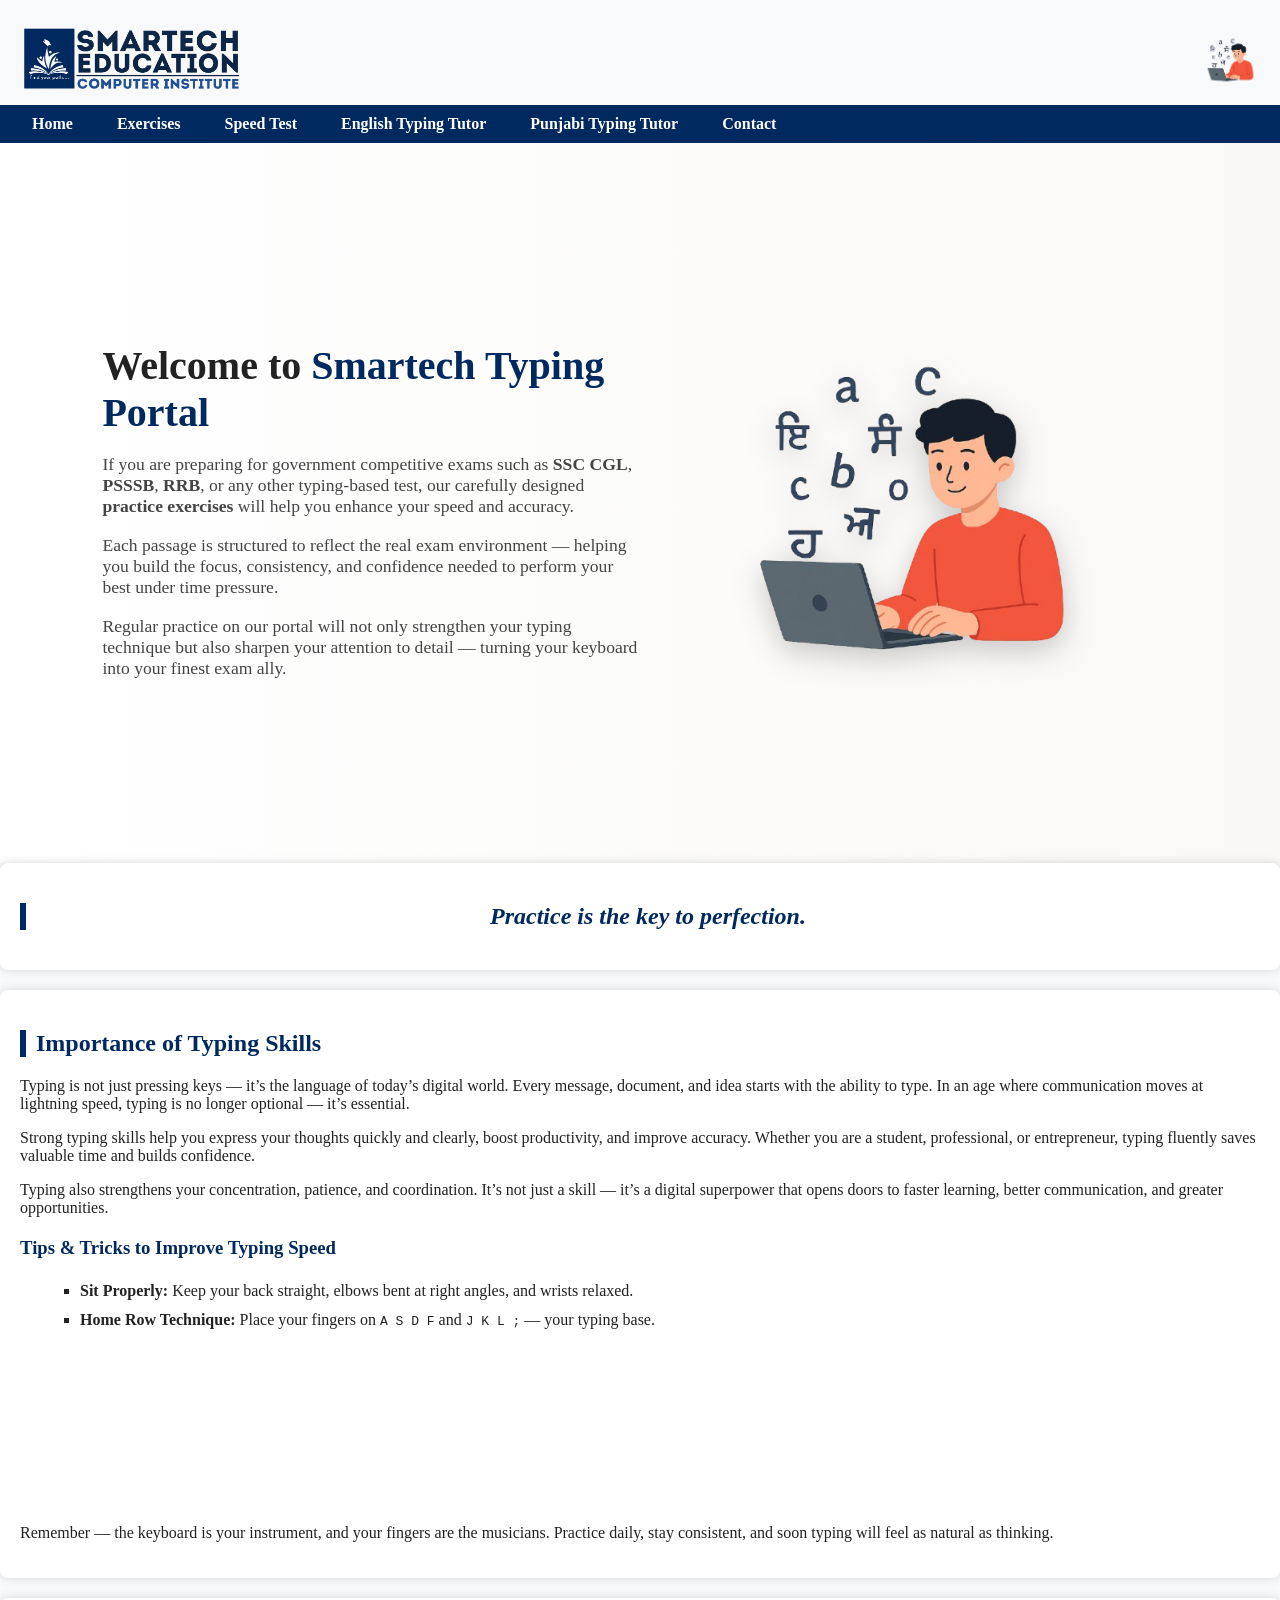
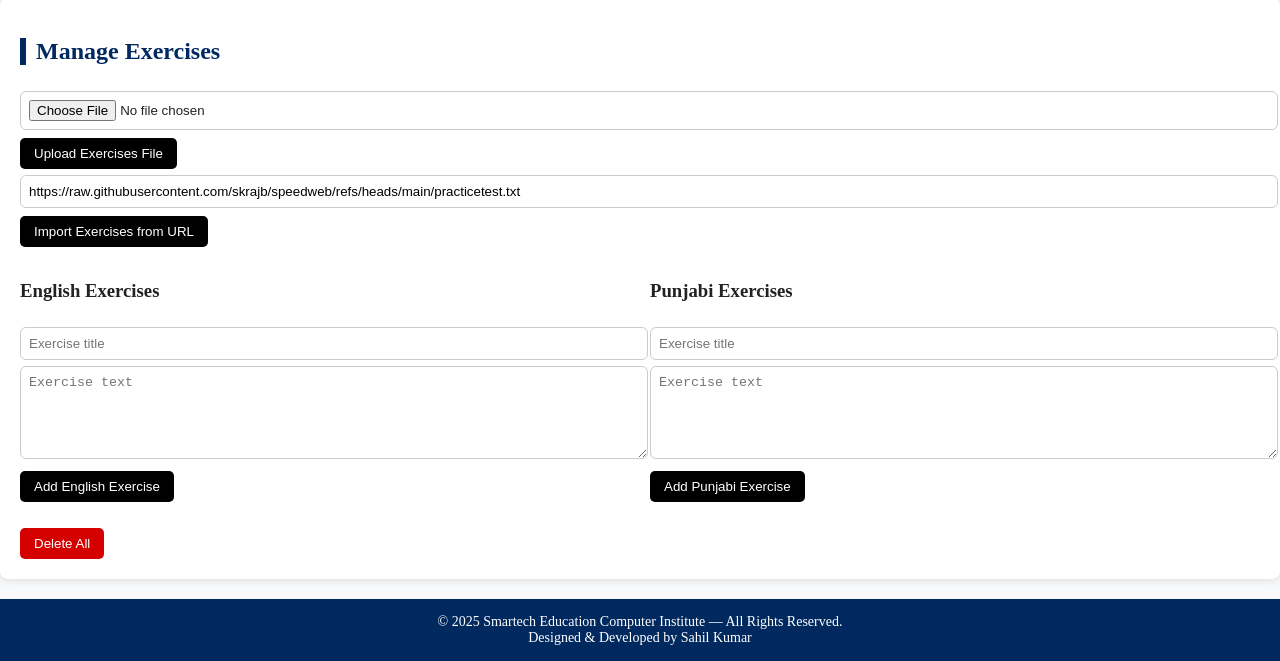
<file: index.html>
<!DOCTYPE html>
<html lang="en">
<head>
	<script async src="https://pagead2.googlesyndication.com/pagead/js/adsbygoogle.js?client=ca-pub-3468699928896150"
     crossorigin="anonymous"></script>
  <meta charset="UTF-8">
	<meta name="google-adsense-account" content="ca-pub-3468699928896150">
  <meta name="viewport" content="width=device-width,initial-scale=1.0">
  <title>Smartech Education</title>
  <link rel="stylesheet" href="styles.css" />
  
  <style>
body { font-family: 'Bookman Old Style', serif; margin: 0; background: #f8f9fa; }
nav { background: #00295f; padding: 10px 20px;}
nav ul { list-style: none; margin: 0; padding: 0; display: flex; align-items: center; }
nav ul li { margin-right: 20px; }
nav ul li a, nav ul li button { color: white; font-weight: bold; text-decoration: none; background: transparent; border: none; font-size: 16px; cursor: pointer; }
nav ul li a:hover, nav ul li button:hover { color: #00295f; }
.header { display: flex; justify-content: space-between; padding: 10px 20px; align-items: center; }
header img { height: 80px; }
.container { width: 90%; margin: 20px auto; }
.card { background: white; padding: 20px; border-radius: 8px; box-shadow: 0px 0px 10px rgba(0,0,0,0.15); margin-bottom: 20px; }
.card h2 { color: #00295f; border-left: 6px solid #00295f; padding-left: 10px; }
textarea, input { width: 100%; padding: 8px; margin-top: 6px; border-radius: 6px; border: 1px solid #ccc; }
button { margin-top: 8px; padding: 8px 14px; border: none; background: black; color: white; border-radius: 5px; cursor: pointer; }
button:hover { background: black; }
.delete-btn { background: #d40000; } .delete-btn:hover { background: #9b0000; }
.hidden { display: none; }
#loginModal { display: none; position: fixed; left: 0; top: 0; width: 100%; height: 100%; background: rgba(0,0,0,0.5); justify-content: center; align-items: center; }
.modal-content { background: white; padding: 20px; border-radius: 5px; text-align: center; }

/* ===== Transparent Intro Styles ===== */
#intro-screen {
  position: fixed;
  inset: 0;
  background: transparent; /* no background at all */
  display: flex;
  justify-content: center;
  align-items: center;
  flex-direction: column;
  overflow: hidden;
  z-index: 9999;
  animation: fadeOut 3s ease 2.8s forwards; /* fades away after 3s */
  pointer-events: none; /* allows clicking elements below */
}
.intro-text {
  font-family: 'Bookman Old Style', serif;
  font-size: 2.2rem;
  color: #00295f;
  text-shadow: 0 2px 10px rgba(0,0,0,0.15);
  position: relative;
  z-index: 2;
  animation: fadeInText 1s ease-in-out;
}
/* Floating letters */
.letters-container {
  position: absolute;
  width: 100%;
  height: 100%;
  overflow: hidden;
}
.letter {
  position: absolute;
  color: #D4AF37;
  opacity: 0.8;
  font-family: 'Bookman Old Style', serif;
  animation: floatLetters 3s linear forwards;
  user-select: none;
}
/* ===== Animations ===== */
@keyframes floatLetters {
  from { transform: translateY(0) scale(1) rotate(0deg); opacity: 1; }
  to { transform: translateY(-600px) scale(1.3) rotate(360deg); opacity: 0; }
}
@keyframes fadeOut {
  to { opacity: 0; visibility: hidden; display: none; }
}
@keyframes fadeInText {
  from { opacity: 0; transform: translateY(20px); }
  to { opacity: 1; transform: translateY(0); }
}

/* ================= INTRO ================= */
#intro {
  display: flex;
  flex-wrap: wrap;
  align-items: center;
  justify-content: space-between;
  padding: 0px 8%;
  background: linear-gradient(to right, #fff, #f9f8f6);
  min-height: 80vh;
  overflow: hidden;
}
.intro-content { flex: 1; min-width: 300px; animation: fadeInLeft 1.2s ease; }
.intro-content h1 { font-size: 2.5rem; color: #222; margin-bottom: 10px; }
.highlight { color: #00295f; }
.subtitle { font-size: 1.2rem; color: #555; max-width: 500px; margin-bottom: 25px; line-height: 1.6; }
.intro-buttons { display: flex; gap: 15px; }
.btn { padding: 12px 25px; border-radius: 8px; font-weight: bold; text-decoration: none; font-size: 1rem; transition: all 0.3s ease; }
.gold-btn { background: #00295f; color: white; }
.gold-btn:hover { background: #000; color: white; }
.black-btn { background: black; color: white; }
.black-btn:hover { background: #00295f; color: #000; }
.intro-image { flex: 1; text-align: center; animation: fadeInRight 1.2s ease; }
.intro-image img { width: 85%; max-width: 400px; border-radius: 20px; filter: drop-shadow(0 10px 15px rgba(0,0,0,0.2)); }
/* ===== Animations ===== */
@keyframes fadeInLeft { from { opacity: 0; transform: translateX(-40px); } to { opacity: 1; transform: translateX(0); } }
@keyframes fadeInRight { from { opacity: 0; transform: translateX(40px); } to { opacity: 1; transform: translateX(0); } }
/* Responsive */
@media (max-width: 800px) {
  #intro { flex-direction: column; text-align: center; }
  .intro-content, .intro-image { animation: none; }
  .intro-content h1 { font-size: 2rem; }
  .subtitle { font-size: 1rem; }
  .intro-buttons { justify-content: center; }
}

/* ✨ Animation styles */
#tips-list li {
  opacity: 0;
  transform: translateY(20px);
  transition: all 0.6s ease;
}
#tips-list li.visible {
  opacity: 1;
  transform: translateY(0);
}
/* ✨ Animation styles */
  
#tips-list li {
  
  opacity: 0;
  
  transform: translateY(20px);
  
  transition: all 0.6s ease;
  
}
  

  
#tips-list li.visible {
  
  opacity: 1;
  
  transform: translateY(0);
  
}

  </style>



	<script src="activation.js"></script>




<script>
/* ===== JS to Generate Floating Letters ===== */
document.addEventListener("DOMContentLoaded", () => {
  const letters = ['A','B','C','D','E','F','ਕ','ਖ','ਗ','ਚ','ਜ','ਤ','ਨ','ਮ','ਸ','ਹ','ਸ਼','ਲ'];
  const container = document.querySelector('.letters-container');
  if (container) {
    for (let i = 0; i < 25; i++) {
      const span = document.createElement('span');
      span.classList.add('letter');
      span.textContent = letters[Math.floor(Math.random() * letters.length)];
      span.style.left = Math.random() * 100 + 'vw';
      span.style.bottom = Math.random() * 30 + 'px';
      span.style.animationDuration = 3 + Math.random() * 2 + 's';
      span.style.fontSize = (1 + Math.random() * 1.5) + 'rem';
      container.appendChild(span);
    }
  }

  setTimeout(() => {
    const intro = document.getElementById('intro-screen');
    if (intro) intro.style.display = 'none';
  }, 3000);
});
  document.getElementById('statusBtn').addEventListener('click', async () => {
    try {
      const activated = await window.electronAPI.isActivated();
      document.getElementById('out').textContent = JSON.stringify({ activated }, null, 2);
    } catch (err) {
      document.getElementById('out').textContent = 'Error: ' + err.message;
    }
  });
  </script>
</head>


<!-- ===== HEADER / HERO SECTION ===== -->

<body>
  <pre id="out"></pre>
  <!-- 🌟 Floating Letters Intro -->
  <div id="intro-screen">
    <div class="letters-container"></div>
  </div>

  <div class="header">
    <img src="Smartech Educatation Computer Centre3.png" alt="Smartech" class="logo">
    <img src="Typing Boy.png" height="60" alt="Typing Boy">
  </div>

  <nav>
    <ul>
      <li><a href="index.html">Home</a></li>
     <li><a href="exercises.html">Exercises</a></li>

	 <li><a href="english_tutor.html">Speed Test</a></li>
	 <li><a href="engtutor.html">English Typing Tutor</a></li>
	  <li><a href="pbitutor.html">Punjabi Typing Tutor</a></li>
      <li><a href="contact.html">Contact</a></li>
      <li style="margin-left:auto;">
     <!-- <button id="statusBtn">Show Activation Status</button>
  <pre id="out"></pre>-->
      </li>
    </ul>
  </nav>

  <!-- ================== INTRO SECTION ================== -->
  <section id="intro">
    <div class="intro-content">
      <h1>Welcome to <span class="highlight">Smartech Typing Portal</span></h1>
      <p style="font-size:1.1rem; line-height:1.2; color:#444;">
        If you are preparing for government competitive exams such as
        <b>SSC CGL</b>, <b>PSSSB</b>, <b>RRB</b>, or any other typing-based test,
        our carefully designed <b>practice exercises</b> will help you enhance your
        speed and accuracy.
      </p>
      <p style="font-size:1.1rem; line-height:1.2; color:#444;">
        Each passage is structured to reflect the real exam environment — helping you
        build the focus, consistency, and confidence needed to perform your best under
        time pressure.
      </p>
      <p style="font-size:1.1rem; line-height:1.2; color:#444;">
        Regular practice on our portal will not only strengthen your typing technique but also sharpen your attention to detail — turning your keyboard into your finest exam ally.
      </p>

  <!--    <div class="intro-buttons">
        <a href="exercises.html" class="btn gold-btn" class="hidden">Start Practice</a>
      </div>-->
    </div>
    <div class="intro-image">
      <img src="Typing Boy.png" alt="Typing Boy">
    </div>
  </section>

  <div class="card" style="text-align:center;">
    <h2 id="quoteBox" style="font-style:italic; font-size:24;">Loading motivation...</h2>
  </div>

  <div class="card" id="typing-importance">
    <h2>Importance of Typing Skills</h2>
    <p>Typing is not just pressing keys — it’s the language of today’s digital world. Every message, document, and idea starts with the ability to type. In an age where communication moves at lightning speed, typing is no longer optional — it’s essential.</p>
    <p>Strong typing skills help you express your thoughts quickly and clearly, boost productivity, and improve accuracy. Whether you are a student, professional, or entrepreneur, typing fluently saves valuable time and builds confidence.</p>
    <p>Typing also strengthens your concentration, patience, and coordination. It’s not just a skill — it’s a digital superpower that opens doors to faster learning, better communication, and greater opportunities.</p>

    <h3 style="margin-top:20px; color:#00295f;">Tips & Tricks to Improve Typing Speed</h3>
    <ul id="tips-list" style="line-height:1.8; margin-left:20px; list-style-type: square;">
      <li><b>Sit Properly:</b> Keep your back straight, elbows bent at right angles, and wrists relaxed.</li>
      <li><b>Home Row Technique:</b> Place your fingers on <code>A S D F</code> and <code>J K L ;</code> — your typing base.</li>
      <li><b>Don’t Look at the Keyboard:</b> Train your fingers to move by memory — this builds real typing speed.</li>
      <li><b>Use All Fingers:</b> Let every finger play its part — this distributes effort and improves flow.</li>
      <li><b>Focus on Accuracy First:</b> Speed will naturally increase once accuracy becomes consistent.</li>
      <li><b>Practice Regularly:</b> Just 10 minutes of daily typing builds lasting improvement.</li>
      <li><b>Take Short Breaks:</b> Rest your eyes and fingers to maintain focus and precision.</li>
      <li><b>Challenge Yourself:</b> Type different passages, quotes, or use typing games for variety.</li>
    </ul>

    <p style="margin-top:15px;">Remember — the keyboard is your instrument, and your fingers are the musicians. Practice daily, stay consistent, and soon typing will feel as natural as thinking.</p>
  </div>

 <div class="card" id="typing-importance"> 
    <h2>Manage Exercises</h2>

   <div>
      <input type="file" id="exerciseFile">
      <button onclick="loadExercisesFromFile()">Upload Exercises File</button>
    </div>

    <div>
      <input type="text" id="exerciseFileUrl" placeholder="Paste exercises file URL"  value="https://raw.githubusercontent.com/skrajb/speedweb/refs/heads/main/practicetest.txt">
      <button onclick="loadExercisesFromUrl()">Import Exercises from URL</button>
    </div>

   <div style="display:flex;gap:20px;margin-top:15px;">
      <div style="width:50%;">
        <h3>English Exercises</h3>
      <input type="text" id="exerciseTitleEnglish" placeholder="Exercise title">
        <textarea id="exerciseTextEnglish" rows="5" placeholder="Exercise text"></textarea>
        <button onclick="addExercise('English')">Add English Exercise</button>
        <div id="exerciseListEnglish"></div>
      </div>

      <div style="width:50%;">
        <h3>Punjabi Exercises</h3>
     <input type="text" id="exerciseTitlePunjabi" placeholder="Exercise title">
        <textarea id="exerciseTextPunjabi" rows="5" placeholder="Exercise text"></textarea>
        <button onclick="addExercise('Punjabi')">Add Punjabi Exercise</button>
        <div id="exerciseListPunjabi"></div>
      </div>
    </div>

    <br>
    <button class="delete-btn" onclick="deleteAllExercises()" id="deleteAllButton">Delete All</button>
  </div>

  <script async src="https://pagead2.googlesyndication.com/pagead/js/adsbygoogle.js?client=ca-pub-3468699928896150"
     crossorigin="anonymous"></script>
<!-- unit1 -->
<ins class="adsbygoogle"
     style="display:block"
     data-ad-client="ca-pub-3468699928896150"
     data-ad-slot="5271206224"
     data-ad-format="auto"
     data-full-width-responsive="true"></ins>
<script>
     (adsbygoogle = window.adsbygoogle || []).push({});
</script>

  <script>
  loadExercisesFromUrl();
  function closeLoginModal() {
  document.getElementById("loginModal").style.display = "none";
}

/* Quotes + UI small behaviors */
const quotes = [
  "Practice is the key to perfection.",
  "Every word you type is a step closer to success.",
  "Consistency turns beginners into champions.",
  "The keyboard is your instrument — play it daily."
];
let qIndex = 0;
const quoteBox = document.getElementById("quoteBox");
function showQuote() {
  if (!quoteBox) return;
  quoteBox.style.opacity = 0;
  setTimeout(() => {
    quoteBox.innerHTML = quotes[qIndex];
    quoteBox.style.opacity = 1;
    qIndex = (qIndex + 1) % quotes.length;
  }, 800);
}
showQuote();
setInterval(showQuote, 10000);

/* Persistent data for exercises */
let exercisesEnglish = JSON.parse(localStorage.getItem('exercisesEnglish')) || [];
let exercisesPunjabi = JSON.parse(localStorage.getItem('exercisesPunjabi')) || [];
let isLoggedIn = sessionStorage.getItem('isLoggedIn') === 'true';

  
  
// 🎬 Animate tips one by one on scroll
  
document.addEventListener("DOMContentLoaded", () => {
  
  const listItems = document.querySelectorAll("#tips-list li");
  
  const observer = new IntersectionObserver(entries => {
  
    entries.forEach(entry => {
  
      if (entry.isIntersecting) {
  
        listItems.forEach((item, index) => {
  
          setTimeout(() => {
  
            item.classList.add("visible");
  
          }, index * 300); // 0.3s delay between each item
  
        });
  
        observer.disconnect(); // run once
  
      }
  
    });
  
  }, { threshold: 0.3 });
  

  
  observer.observe(document.querySelector("#tips-list"));
  
});


/* ---- Helpers and rendering (mostly unchanged from your original file) ---- */
function addExercise(lang){
  let title = lang==="English" ? document.getElementById('exerciseTitleEnglish').value : document.getElementById('exerciseTitlePunjabi').value;
  let text = lang==="English" ? document.getElementById('exerciseTextEnglish').value : document.getElementById('exerciseTextPunjabi').value;
  if(!title || !text) return alert("Both fields required");
  let list = lang==="English" ? exercisesEnglish : exercisesPunjabi;
  list.push({title,text});
  localStorage.setItem('exercisesEnglish',JSON.stringify(exercisesEnglish));
  localStorage.setItem('exercisesPunjabi',JSON.stringify(exercisesPunjabi));
  renderExercises(lang);
}

// Escape quotes and symbols to prevent HTML breaking
function escapeHTML(str) {
  return String(str)
    .replace(/&/g, "&amp;")
    .replace(/</g, "&lt;")
    .replace(/>/g, "&gt;")
    .replace(/"/g, "&quot;")
    .replace(/'/g, "&#39;");
}

function renderExercises(lang) {
  const box = lang === "English" ? document.getElementById('exerciseListEnglish') : document.getElementById('exerciseListPunjabi');
  const list = lang === "English" ? exercisesEnglish : exercisesPunjabi;

  if (!box) return;
  box.innerHTML = list
    .map(
      (e, i) => `
      <div class="card">
        <b>${i + 1}. ${escapeHTML(e.title)}</b>
        <p>${escapeHTML((e.text || "").slice(0, 100))}...</p>
        <button class="delete-btn" data-index="${i}">Delete</button>
      </div>`
    )
    .join("");

  // Add event listeners safely
  box.querySelectorAll(".delete-btn").forEach((btn) => {
    btn.addEventListener("click", () => deleteExercise(btn.dataset.index, lang));
  });
}

function deleteExercise(i,lang){
  let list = lang==="English" ? exercisesEnglish : exercisesPunjabi;
  list.splice(i,1);
  localStorage.setItem('exercisesEnglish',JSON.stringify(exercisesEnglish));
  localStorage.setItem('exercisesPunjabi',JSON.stringify(exercisesPunjabi));
  renderExercises(lang);
}

function deleteAllExercises(){
  exercisesEnglish = []; exercisesPunjabi = [];
  // Only clear the exercise keys to avoid removing other localStorage entries
  localStorage.removeItem('exercisesEnglish');
  localStorage.removeItem('exercisesPunjabi');
  renderExercises("English"); renderExercises("Punjabi");
}



/* Periodically check session status (every 60s) */
let _checkLoopActive = false;
async function checkSessionLoop() {
  if (_checkLoopActive) return;
  _checkLoopActive = true;

  while (sessionStorage.getItem('isLoggedIn') === 'true') {
    try {
      const username = localStorage.getItem("username");
      const sessionId = localStorage.getItem("sessionId");
      if (!username || !sessionId) break;

      const res = await fetch(`${GOOGLE_APP_URL}?action=check&username=${encodeURIComponent(username)}&sessionId=${encodeURIComponent(sessionId)}`);
      const status = await res.text();

      if (status === "LOGOUT" || status === "EXPIRED") {
        alert("Your session has expired or you logged in from another device. You will be logged out now.");
        await performLogoutLocal(false); // false = avoid asking backend again
        break;
      }
    } catch (err) {
      console.error("Session check failed", err);
      // continue anyway; next loop will retry
    }
    // wait 60s before next check
    await new Promise(res => setTimeout(res, 60000));
  }

  _checkLoopActive = false;
}

/* Perform logout locally and optionally inform backend */
async function performLogoutLocal(callBackend = true) {
  const username = localStorage.getItem("username");
  try {
    if (callBackend && username) {
      await fetch(`${GOOGLE_APP_URL}?action=logout&username=${encodeURIComponent(username)}`);
    }
  } catch (err) {
    console.warn("Backend logout failed (network?). Proceeding with local logout.", err);
  }
	document.getElementById('exerciseLink').classList.add('hidden');

  localStorage.removeItem("username");
  localStorage.removeItem("sessionId");
  sessionStorage.removeItem('isLoggedIn');

  // UI updates
  const exerciseContainer = document.getElementById('exerciseContainer');
  const logoutButton = document.getElementById('logoutButton');
  const loginBtn = document.getElementById('loginBtn');

  if (exerciseContainer) exerciseContainer.classList.add('hidden');
  if (logoutButton) logoutButton.classList.add('hidden');
  if (loginBtn) loginBtn.classList.remove('hidden');

  // reload to reset state consistently
  try { alert("You have been logged out."); } catch (e) {}
  location.reload();
}

/* Wrapper called by UI */
async function logout() {
  await performLogoutLocal(true);
}

/* Auto logout after 1 hour inactivity (resets on activity) */
let inactivityTimer;
const AUTO_LOGOUT_MS = 60 * 60 * 1000; // 1 hour

function resetInactivityTimer() {
  clearTimeout(inactivityTimer);
  if (sessionStorage.getItem('isLoggedIn') === 'true') {
    inactivityTimer = setTimeout(async () => {
      alert("You have been logged out due to inactivity.");
      await performLogoutLocal(true);
    }, AUTO_LOGOUT_MS);
  }
}

/* Wire activity events to reset inactivity timer */
["click", "mousemove", "keydown", "scroll", "touchstart"].forEach(evt => {
  document.addEventListener(evt, resetInactivityTimer, { passive: true });
});

/* verifyCredentials uses the existing credential check you had; now it registers with backend */
async function verifyCredentials() {
  const usernameEl = document.getElementById('username');
  const passwordEl = document.getElementById('password');
  const loginMessage = document.getElementById('loginMessage');
  const exerciseContainer = document.getElementById('exerciseContainer');
  const logoutButton = document.getElementById('logoutButton');
  const loginBtn = document.getElementById('loginBtn');
  const loginModal = document.getElementById('loginModal');
  const exerciseLink = document.getElementById('exerciseLink');

  const u = usernameEl.value.trim();
  const p = passwordEl.value.trim();
  if (!u || !p) return alert("Enter username & password!");

  // Log in everyone, but only admin gets exercise container
  sessionStorage.setItem('isLoggedIn', 'true');
  localStorage.setItem('username', u); // store username if needed
  isLoggedIn = true;

  if (loginModal) loginModal.style.display = 'none';
  if (logoutButton) logoutButton.classList.remove('hidden');
  if (loginBtn) loginBtn.classList.add('hidden');

  // Only show exercise container if admin
  if (u === "skraj" && p === "5775") {
    if (exerciseContainer) exerciseContainer.classList.remove('hidden');
    if (exerciseLink) exerciseLink.classList.remove('hidden');
  } else {
    if (exerciseContainer) exerciseContainer.classList.add('hidden');
    if (exerciseLink) exerciseLink.classList.add('hidden');
  }

  // Reset inactivity timer for auto logout
  resetInactivityTimer();
}



/* restore UI state on load if session exists */
window.onload = () => {
  const exerciseContainer = document.getElementById('exerciseContainer');
  const logoutButton = document.getElementById('logoutButton');
  const loginBtn = document.getElementById('loginBtn');
  const exerciseLink = document.getElementById('exerciseLink');

  if (sessionStorage.getItem('isLoggedIn') === 'true') {
    // user is logged in → show
    if (exerciseContainer) exerciseContainer.classList.remove('hidden');
    if (logoutButton) logoutButton.classList.remove('hidden');
    if (loginBtn) loginBtn.classList.add('hidden');
    if (exerciseLink) exerciseLink.classList.remove('hidden');
    resetInactivityTimer();
    checkSessionLoop();
  } else {
    // user not logged in → hide
    if (exerciseContainer) exerciseContainer.classList.add('hidden');
    if (logoutButton) logoutButton.classList.add('hidden');
    if (loginBtn) loginBtn.classList.remove('hidden');
    if (exerciseLink) exerciseLink.classList.add('hidden');
  }

  renderExercises("English");
  renderExercises("Punjabi");
};


/* ---- load exercises from URL code (keeps your parsing logic) ---- */
async function loadExercisesFromUrl() {
  const url = document.getElementById("exerciseFileUrl").value.trim();
  if (!url) return alert("Please enter a valid file URL!");

  try {
    const response = await fetch(url);
    const text = await response.text();

    // Split the text into lines and process
    const sections = text.split(/###/).filter(Boolean);
    exercisesEnglish = [];
    exercisesPunjabi = [];

    sections.forEach(section => {
      const langMatch = section.match(/(English|Punjabi)/i);
      if (!langMatch) return;
      const lang = langMatch[1].trim();
      const exercises = section.split(/---/).filter(t => t.trim().length > 0);
      for (let i = 0; i < exercises.length; i += 2) {
        const title = exercises[i].trim();
        const content = exercises[i + 1] ? exercises[i + 1].trim() : "";
        if (!title || !content) continue;
        if (lang.toLowerCase() === "english") {
          exercisesEnglish.push({ title, text: content });
        } else if (lang.toLowerCase() === "punjabi") {
          exercisesPunjabi.push({ title, text: content });
        }
      }
    });

    // Save to localStorage and render
    localStorage.setItem('exercisesEnglish', JSON.stringify(exercisesEnglish));
    localStorage.setItem('exercisesPunjabi', JSON.stringify(exercisesPunjabi));
    renderExercises("English");
    renderExercises("Punjabi");
  } catch (err) {
    console.error(err);
    alert("❌ Failed to load exercises. Check your URL or file format.");
  }
}

/* Placeholder for a file upload function you referenced earlier (keeps parity) */
function loadExercisesFromFile() {
  const f = document.getElementById('exerciseFile');
  if (!f || !f.files || !f.files[0]) return alert("Select a file first");
  const reader = new FileReader();
  reader.onload = (e) => {
    const text = e.target.result || "";
    // Basic fallback: store entire file as a single English exercise
    exercisesEnglish.push({ title: "Imported", text });
    localStorage.setItem('exercisesEnglish', JSON.stringify(exercisesEnglish));
    renderExercises("English");
  };
  reader.readAsText(f.files[0], 'utf-8');
}
document.addEventListener("DOMContentLoaded", () => {

  // Load exercises from the URL automatically
  loadExercisesFromUrl();

  // Render saved exercises (if already stored in localStorage)
  renderExercises("English");
  renderExercises("Punjabi");

});
// === MATRIX MODE === //
window.addEventListener("keydown", function(e){
  if(e.ctrlKey && e.key.toLowerCase()==="m"){
    matrixMode();
  }
});

function matrixMode(){
  const canvas = document.createElement("canvas");
  canvas.id = "matrixCanvas";
  document.body.appendChild(canvas);
  const ctx = canvas.getContext("2d");

  canvas.style.position="fixed";
  canvas.style.top="0"; canvas.style.left="0";
  canvas.style.zIndex="99999";
  canvas.style.pointerEvents="none";

  canvas.width = window.innerWidth;
  canvas.height = window.innerHeight;

  const letters = "01";
  const fontSize = 14;
  const columns = canvas.width / fontSize;
  const drops = Array(Math.floor(columns)).fill(1);

  let active = true;

  function draw(){
    if(!active) return;
    ctx.fillStyle = "rgba(0,0,0,0.05)";
    ctx.fillRect(0,0,canvas.width,canvas.height);

    ctx.fillStyle = "#0F0";
    ctx.font = fontSize+"px monospace";

    for(let i=0;i<drops.length;i++){
      const text = letters[Math.floor(Math.random()*letters.length)];
      ctx.fillText(text,i*fontSize,drops[i]*fontSize);

      if(drops[i]*fontSize > canvas.height && Math.random()>0.975)
        drops[i]=0;
      drops[i]++;
    }
    requestAnimationFrame(draw);
  }
  draw();

  // disable with ESC
  window.addEventListener("keydown",e=>{
    if(e.key==="Escape"){
      active=false;
      canvas.remove();
    }
  });
}
// === HACKER MODE === //
let hackBuffer = "";
window.addEventListener("keydown", e=>{
  hackBuffer += e.key.toLowerCase();
  hackBuffer = hackBuffer.slice(-4);
  if(hackBuffer === "hack"){
    openHackMode();
  }
});

function openHackMode(){
  const term = document.createElement("div");
  term.style.position="fixed";
  term.style.top="0"; term.style.left="0";
  term.style.width="100%"; term.style.height="100%";
  term.style.background="black";
  term.style.color="#0f0";
  term.style.fontFamily="monospace";
  term.style.padding="20px";
  term.style.zIndex=999999;
  term.style.overflowY="auto";
  term.innerText = "Initializing systems...\n";

  document.body.appendChild(term);

  let i=0;
  const lines=[
    "Loading typing engine...",
    "Bypassing speed limits...",
    "Activating turbo WPM...",
    "Accessing secret admin mode...",
    "Done."
  ];

  const interval = setInterval(()=>{
    if(i < lines.length){
      term.innerText += lines[i]+"\n";
      i++;
	  
    } else {
      clearInterval(interval);
    }
  },500);

  window.addEventListener("keydown",e=>{
    if(e.key==="Escape") term.remove();
  });
}

	  // Disable right click
document.addEventListener('contextmenu', function(e) {
    e.preventDefault();
});

// Disable keyboard shortcuts
document.addEventListener('keydown', function(e) {
    // Disable: F12, Ctrl+Shift+I/J/C, Ctrl+U, Ctrl+S, Ctrl+C, Ctrl+V, Ctrl+X, Ctrl+A, Ctrl+P
    if (
        e.key === "F12" ||
        (e.ctrlKey && e.shiftKey && ["I","J","C"].includes(e.key.toUpperCase())) ||
        (e.ctrlKey && ["U","S","C","V","X","A","P"].includes(e.key.toUpperCase()))
    ) {
        e.preventDefault();
        return false;
    }
});

  </script>
  
  	<footer style="
  background:#00295f;
  color:white;
  text-align:center;
  padding:15px 10px;
  margin-top:auto;
  font-family:'Bookman Old Style', serif;
  font-size:14px;
">
  © 2025 Smartech Education Computer Institute — All Rights Reserved.<br>
  Designed & Developed by Sahil Kumar
</footer>


</body>
</html>
</file>
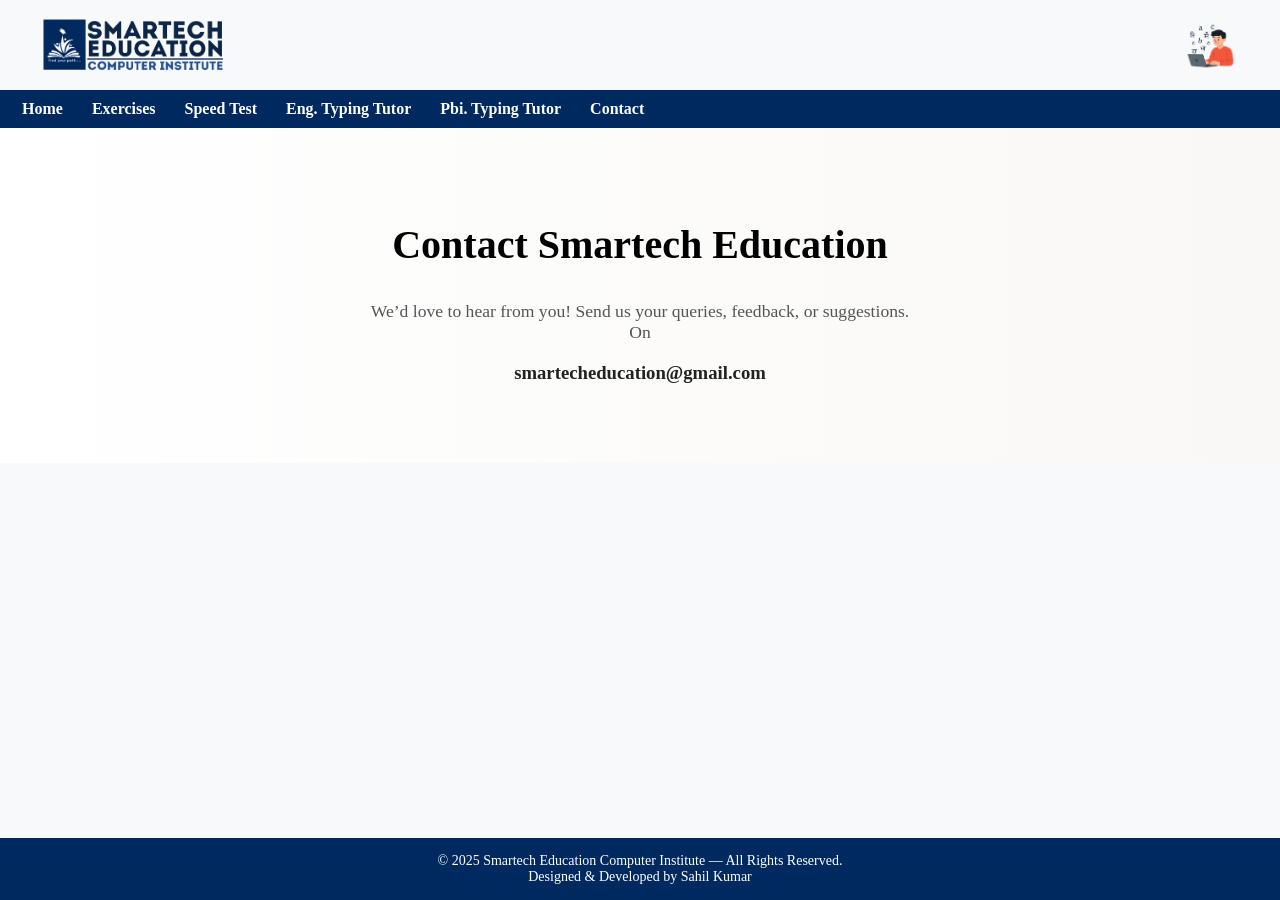
<file: contact.html>
<!DOCTYPE html>
<html lang="en">
<head>
	<script async src="https://pagead2.googlesyndication.com/pagead/js/adsbygoogle.js?client=ca-pub-3468699928896150"
     crossorigin="anonymous"></script>
<meta charset="UTF-8">
	<meta name="google-adsense-account" content="ca-pub-3468699928896150">
<meta name="viewport" content="width=device-width, initial-scale=1.0">
<title>Smartech Education</title>
  <link rel="stylesheet" href="styles.css" />
<style>
	html, body {
  height: 100%;
  margin: 0;
}

body {
  display: flex;
  flex-direction: column;
  min-height: 100vh;
}
body {
  font-family: 'Bookman Old Style', serif;
  background-color: #f8f9fa;
  margin: 0;
  color: #222;
  overflow-x: hidden;
}

/* ===== Header & Nav ===== */
.header {
  display: flex; justify-content: space-between; align-items: center;
  padding: 15px 40px;
  animation: fadeDown 1s ease forwards;
}
.header img { height: 60px; }


/* ===== Hero Section ===== */
.hero {
  text-align: center;
  padding: 60px 10%;
  background: linear-gradient(to right, #fff, #f9f8f6);
  animation: fadeUp 1s ease .5s forwards;
}
.hero h1 {
  font-size: 2.5rem;
  color: #000;
}
.hero p {
  color: #555;
  font-size: 1.1rem;
  max-width: 700px;
  margin: auto;
}

/* ===== Contact Form ===== */
.container {
  width: 90%;
  max-width: 900px;
  margin: 50px auto;
  animation: fadeUp 1s ease 1s forwards;
}

.card {
  background: #fff;
  border-radius: 12px;
  padding: 35px;
  box-shadow: 0 4px 20px rgba(0,0,0,0.1);
}

.card h2 {
  color: #00295f;
  text-align: center;
  margin-bottom: 25px;
}

form {
  display: flex;
  flex-direction: column;
  gap: 20px;
}

input, textarea {
  font-family: 'Bookman Old Style', serif;
  padding: 12px 15px;
  font-size: 18px;
  border: 2px solid #00295f;
  border-radius: 8px;
  outline: none;
  transition: 0.3s;
}
input:focus, textarea:focus {
  border-color: #000;
}

textarea {
  height: 150px;
  resize: vertical;
}

button {
  background: #00295f;
  color: white;
  border: none;
  border-radius: 6px;
  padding: 12px 25px;
  font-size: 18px;
  font-weight: bold;
  cursor: pointer;
  transition: 0.3s;
  width: 200px;
  align-self: center;
}
button:hover {
  background: #000;
  color: white;
}

/* ===== Thank You Popup ===== */
.popup-overlay {
  position: fixed; top: 0; left: 0; right: 0; bottom: 0;
  background: rgba(0,0,0,0.6);
  display: none; justify-content: center; align-items: center;
  animation: fadeIn .5s ease;
}
.popup {
  background: white;
  padding: 30px 40px;
  border-radius: 20px;
  text-align: center;
  box-shadow: 0 0 20px rgba(0,0,0,0.2);
  transform: scale(0.8);
  animation: popUp .5s ease forwards;
}
.popup img {
  width: 120px;
  margin-bottom: 15px;
}
.popup h2 {
  color: #00295f;
}
.popup p {
  color: #444;
  font-size: 18px;
}
.popup button {
  background: #00295f;
  margin-top: 15px;
}
.popup button:hover {
  background: black;
  color: white;
}

/* ===== Animations ===== */
@keyframes fadeDown {
  from {opacity:0; transform:translateY(-40px);}
  to {opacity:1; transform:translateY(0);}
}
@keyframes fadeUp {
  from {opacity:0; transform:translateY(40px);}
  to {opacity:1; transform:translateY(0);}
}
@keyframes fadeIn {
  from {opacity:0;}
  to {opacity:1;}
}
@keyframes popUp {
  to { transform: scale(1); opacity: 1; }
}

@media (max-width:768px){
  nav ul { flex-direction: column; align-items: center; }
}
</style>
<script>
        // Prevent right-click
        document.addEventListener('contextmenu', function(e) {
            e.preventDefault();
            return false;
        }, false);

        // Prevent copy
        document.addEventListener('copy', function(e) {
            e.preventDefault();
            return false;
        }, false);

        // Prevent paste (except in typing-input)
        document.addEventListener('paste', function(e) {
            e.preventDefault();
            return false;
        }, false);

        // Prevent developer tools and view source shortcuts
        document.addEventListener('keydown', function(e) {
            // Block F12 (Dev Tools)
            if (e.key === 'F12') {
                e.preventDefault();
                return false;
            }
            // Block Ctrl+Shift+I (Dev Tools)
            if (e.ctrlKey && e.shiftKey && e.key === 'I') {
                e.preventDefault();
                return false;
            }
            // Block Ctrl+U (View Source)
            if (e.ctrlKey && e.key === 'u') {
                e.preventDefault();
                return false;
            }
            // Block Ctrl+S (Save Page)
            if (e.ctrlKey && e.key === 's') {
                e.preventDefault();
                return false;
            }
        }, false);
    </script>
</head>
<body>

<!-- ===== Header ===== -->
<div class="header">
  <img src="Smartech Educatation Computer Centre.png" alt="Logo">
  <img src="Typing Boy.png" alt="Typing Boy" height="80">
</div>

<!-- ===== Navigation ===== -->
<nav>
  <ul>
    <li><a href="index.html">Home</a></li>
     <li><a href="exercises.html">Exercises</a></li>
      <li><a href="english_tutor.html">Speed Test</a></li>
	 <li><a href="engtutor.html">Eng. Typing Tutor</a></li>
	  <li><a href="pbitutor.html">Pbi. Typing Tutor</a></li>
    <li><a href="contact.html">Contact</a></li>
  </ul>
</nav>

<!-- ===== Hero Section ===== -->
<section class="hero">
  <h1>Contact Smartech Education</h1>
  <p>We’d love to hear from you! Send us your queries, feedback, or suggestions.</p>
  <p>On</p>
  <h3>smartecheducation@gmail.com</h3>
</section>




  </script>
	<footer style="
  background:#00295f;
  color:white;
  text-align:center;
  padding:15px 10px;
  margin-top:auto;
  font-family:'Bookman Old Style', serif;
  font-size:14px;
">
  © 2025 Smartech Education Computer Institute — All Rights Reserved.<br>
  Designed & Developed by Sahil Kumar
</footer>


</body>
</html>
</file>
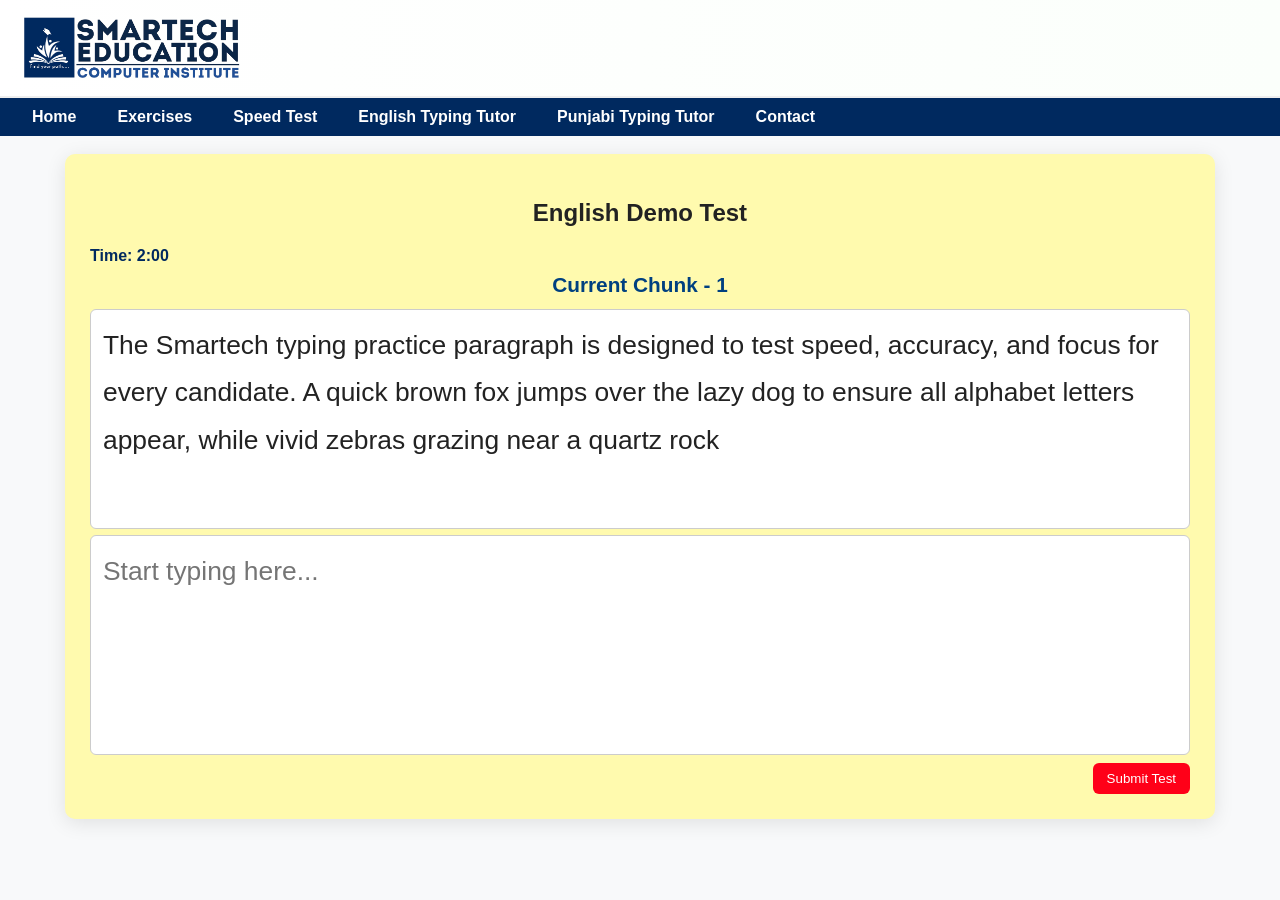
<file: englishdemo.html>
<!DOCTYPE html>
<html lang="en">
<head>
<meta charset="utf-8">
<meta name="viewport" content="width=device-width, initial-scale=1">
    <meta name="google-adsense-account" content="ca-pub-3468699928896150">
<title>Smartech Education</title>
<link rel="stylesheet" href="styles.css">
<style>
/* Keep your container + basic layout (unchanged) */
.container {
    width: 90%;
    max-width: 1100px;
    margin: auto;
    background: #FFFAAE;
    padding: 25px;
    box-shadow: 0 4px 20px rgba(0, 0, 0, 0.1);
    border-radius: 10px;
}
html, body { height: 100%; margin: 0; }
body { display: flex; flex-direction: column; min-height: 100vh; font-family:'Arial',serif; }


.popup { position:fixed; inset:0; display:flex; align-items:center; justify-content:center; background: rgba(0,0,0,0.35); display:none; }
.popup-inner { background:#fff; padding:18px; border-radius:8px; min-width:260px; text-align:center; }

#timer { font-weight:700; margin-bottom:8px; color:#00295f; }
#current-chunk { margin-bottom:12px; color:#004080; font-weight:600; }
input {
    ime-mode: disabled;
}

/* Disable Windows text suggestions */
input, textarea {
    ime-mode: disabled !important;
}

/* Prevent suggestion UI overlay */
input::-ms-input-placeholder {
    opacity: 0 !important;
}
</style>

</head>
<body autocomplete="off" spellcheck="false">


<header class="site-header" style="display:flex;align-items:center;justify-content:space-between;padding:12px 20px;border-bottom:2px solid #eee;background:linear-gradient(90deg,#fff,#fbfffb);">
  <img src="Smartech Educatation Computer Centre3.png" alt="Smartech" class="logo" style="height:72px;">
</header>

<nav style="padding:10px 20px;">
    <ul style="display:flex;gap:12px;list-style:none;padding:0;margin:0;align-items:center;">
      <li><a href="index.html">Home</a></li>
      <li><a href="exercises.html">Exercises</a></li>
      <li><a href="english_tutor.html">Speed Test</a></li>
      <li><a href="engtutor.html">English Typing Tutor</a></li>
      <li><a href="pbitutor.html">Punjabi Typing Tutor</a></li>
      <li><a href="contact.html">Contact</a></li>
    </ul>
</nav>

<!-- RESULTS (kept as in original) -->
<section id="results" style="display:none;">
  <div style="flex:2; min-width:400px;">
    <h2>Results</h2>
    <table id="results-table" style="display:none; width:100%; border-collapse:collapse;">
      <thead><tr><th>Metric</th><th>Value</th></tr></thead>
      <tbody>
        <tr><td>Gross Characters</td><td id="gross-characters-value"></td></tr>
        <tr><td>Wrong / Extra / Skipped Words</td><td id="wrong-extra-words-value"></td></tr>
        <tr><td>Space Errors</td><td id="space-errors-value"></td></tr>
        <tr><td>Error Characters</td><td id="error-characters-value"></td></tr>
        <tr><td>Net Characters</td><td id="net-characters-value"></td></tr>
        <tr><td>Gross Speed</td><td id="gross-speed-value"></td></tr>
        <tr><td>Actual Gross Speed</td><td id="actual-gross-speed-value"></td></tr>
        <tr><td>Time Taken</td><td id="time-spent-value"></td></tr>
        <tr><td>Accuracy</td><td id="accuracy-percentage-value"></td></tr>
        <tr><td>Backspace Count</td><td id="backspace-count-value"></td></tr>
        <tr><td>Result</td><td id="result-value"></td></tr>
        <tr id="notes-section" style="display:none;">
          <td colspan="2">
            <div id="results-notes" style="display:none;">
              <div id="exam-note" style="margin-bottom:5px; color:#b80000;"></div>
              <div id="pass-note" style="color:#0055b8;"></div>
            </div>
          </td>
        </tr>
        <tr id="button-row" style="display:none;">
          <td colspan="2" style="text-align:center; padding-top:10px;">
            <button id="practice-another-btn-2" class="primary-btn">Practice Another</button>
          </td>
        </tr>
      </tbody>
    </table>
    <div id="error-section" style="margin-top:15px; display:none;">
      <div id="error-highlight"></div>
    </div>
    <div id="saved-stats-container" style="margin-top:20px;"></div>
  </div>
</section>
<!-- END RESULTS -->

<main class="container" style="margin-top:18px;">
  <center><h2>English Demo Test</h2></center>

  <section class="test-section" id="test-section" style="margin-top:10px;">
    <div>
      <div id="timer">Time: 02:00</div>
      <div id="current-chunk"><center>Current Chunk - 1</center></div>
    </div>

    <div id="test-area" style="margin-top:12px;">
      <div id="reference-text" class="reference-outer">
        <div id="paragraph" class="paragraph">Loading...</div>
      </div>

      <textarea id="typing-input" placeholder="Start typing here..." rows="4" class="typing-input" type="search"
       autocomplete="off" autocorrect="off"
       autocapitalize="off" spellcheck="false" autofocus></textarea>

       <div style="text-align:right;">
  <button id="submit-btn" class="primary-btn">Submit Test</button>
</div>
    </div>
  </section>
</main>

<!-- POPUPS -->
<div id="time-over-popup" class="popup"><div class="popup-inner"><p>Time is over. View results?</p><button id="popup-ok-btn" class="primary-btn">Yes</button></div></div>
<div id="no-input-popup" class="popup"><div class="popup-inner"><p>No typed input detected.</p><button id="no-input-ok-btn" class="primary-btn">OK</button></div></div>

<!-- ======= DEMO PATCH: set fixed paragraph BEFORE the engine loads ======= -->
<script>
try {
  const fixed = `The Smartech typing practice paragraph is designed to test speed, accuracy, and focus for every candidate. A quick brown fox jumps over the lazy dog to ensure all alphabet letters appear, while vivid zebras grazing near a quartz rock complete the remaining characters. Students train daily to type both words and numbers like 0 1 2 3 4 5 6 7 8 9 with confidence. During exams, simple tasks reading, typing, data entry, and formatting require steady attention.`;
  localStorage.setItem('selectedExerciseText', fixed);
  localStorage.setItem('userName', 'Demo User');
  localStorage.setItem('userRefNo', '0000');
} catch (e) {
  console.warn('localStorage unavailable', e);
}
</script>

<!-- ======= Load your original engine ======= -->
<script src="script.js"></script>

<!-- ======= Safe wrappers & 2-chunk + 2-minute patches (no duplicate listeners) ======= -->
<script>
const typingField = document.getElementById("typing-input");

typingField.setAttribute("autocomplete", "off");
typingField.setAttribute("autocorrect", "off");
typingField.setAttribute("autocapitalize", "off");
typingField.setAttribute("spellcheck", "false");

// Additional forced disable for Windows suggestions
typingField.addEventListener("keydown", e => {
    typingField.style.setProperty("ime-mode", "disabled");
});

// Prevent Windows suggestion bar activation
typingField.addEventListener("compositionstart", e => {
    e.preventDefault();
});
typingField.addEventListener("compositionupdate", e => {
    e.preventDefault();
});
typingField.addEventListener("compositionend", e => {
    e.preventDefault();
});

// Disable right click
document.addEventListener('contextmenu', function(e) {
    e.preventDefault();
});

// Disable keyboard shortcuts
document.addEventListener('keydown', function(e) {
    // Disable: F12, Ctrl+Shift+I/J/C, Ctrl+U, Ctrl+S, Ctrl+C, Ctrl+V, Ctrl+X, Ctrl+A, Ctrl+P
    if (
        e.key === "F12" ||
        (e.ctrlKey && e.shiftKey && ["I","J","C"].includes(e.key.toUpperCase())) ||
        (e.ctrlKey && ["U","S","C","V","X","A","P"].includes(e.key.toUpperCase()))
    ) {
        e.preventDefault();
        return false;
    }
});

// Disable copy / paste / cut
["copy", "paste", "cut"].forEach(evt => {
    document.addEventListener(evt, e => e.preventDefault());
});
/*
  Strategy:
  1. Force paragraph into 2 chunks and set 120s.
  2. Avoid cloning/adding duplicate listeners.
  3. Wrap global submitResults() with a safe locker so multiple calls won't save multiple times.
  4. Try to wrap submitResults even if defined later by polling for it briefly.
*/

// ---------- Helper: set two chunks & timer ----------
(function setTwoChunksAndTimer(){
  function applyPatchOnce(){
    try {
      // Get paragraph text from existing engine variables or DOM or localStorage
      let text = "";
      if (window.paragraphs && window.paragraphs.length > 0) {
        text = window.paragraphs.join(" ");
      } else {
        const pEl = document.getElementById('paragraph');
        text = (pEl && pEl.textContent && pEl.textContent.trim()) ? pEl.textContent.trim() : localStorage.getItem('selectedExerciseText') || "";
      }
      text = (text || "").replace(/\s+/g,' ').trim();
      if (!text) return;

      const words = text.split(' ');
      const mid = Math.ceil(words.length / 2);
      window.paragraphs = [
        words.slice(0, mid).join(' '),
        words.slice(mid).join(' ')
      ];

      // Ensure engine state uses the first chunk
      if (!window.state) window.state = {};
      window.state.currentParagraphIndex = 0;
      window.state.paragraph = window.paragraphs[0];
      window.state.defaultWords = window.state.paragraph.split(' ');
      window.state.totalTypedInput = '|';
      window.state.totalTime = 120; // 2 minutes

      // Update UI text
      const paraEl = document.getElementById('paragraph');
      if (paraEl) paraEl.innerHTML = window.paragraphs[0];

      const cc = document.getElementById('current-chunk');
      if (cc) cc.innerHTML = 'Current Chunk - 1';

      const timerEl = document.getElementById('timer');
      if (timerEl) timerEl.textContent = 'Time: 2:00';

      // If engine has a refresh function, call it safely
      try { if (typeof refreshTest === 'function') refreshTest(); } catch(e){}

    } catch (err) {
      console.warn('2-chunk patch error', err);
    }
  }

  // Run multiple times shortly after load to ensure script.js finished initializing
  setTimeout(applyPatchOnce, 80);
  setTimeout(applyPatchOnce, 450);
  setTimeout(applyPatchOnce, 1200);
})();


// ---------- Helper: force displayed timer to 2:00 frequently (defensive) ----------
(function enforceTimerDisplay(){
  function tick() {
    try {
      if (window.state && typeof window.state.totalTime !== 'undefined') {
        // keep engine's totalTime at 120
        if (window.state.totalTime !== 120) window.state.totalTime = 120;
        if (typeof window.state.secondsLeft !== 'undefined' && window.state.secondsLeft > 120) {
          window.state.secondsLeft = 120;
        }
      }
      const timerEl = document.getElementById('timer');
      if (timerEl && !timerEl.textContent.startsWith('Time: 2')) {
        timerEl.textContent = 'Time: 2:00';
      }
    } catch (e) {}
  }
  // gentle interval - keeps the display consistent but light on CPU
  setInterval(tick, 250);
})();


// ---------- Safe wrapper for submitResults to prevent duplicate saves ----------
(function safeSubmitWrapper(){
  let wrapped = false;
  const POLL_INTERVAL = 150; // ms
  const MAX_TRIES = 40; // ~6 seconds

  function createWrapper(origFn){
    let running = false;
    let lastRun = 0;
    // wrapper prevents reentrant / repeated quick calls
    return async function wrappedSubmitResults(){
      try {
        const now = Date.now();
        // prevent calls within 1500ms of previous run
        if (running) {
          console.warn('submitResults: already running, ignoring duplicate call');
          return;
        }
        if (now - lastRun < 1500) {
          console.warn('submitResults: called too soon after previous, ignoring');
          return;
        }
        running = true;
        lastRun = now;
        // call original
        const res = await origFn.apply(this, arguments);
        // small delay to ensure any asynchronous saves complete
        await new Promise(r => setTimeout(r, 600));
        running = false;
        return res;
      } catch (err) {
        running = false;
        console.error('submitResults wrapper error', err);
        throw err;
      }
    };
  }

  function attemptWrap(triesLeft){
    try {
      if (typeof window.submitResults === 'function' && !wrapped) {
        window.submitResults = createWrapper(window.submitResults);
        wrapped = true;
        console.info('submitResults wrapped with safe wrapper.');
        return;
      }
    } catch (e) {
      console.warn('Wrapping attempt failed', e);
    }
    if (triesLeft > 0) {
      setTimeout(() => attemptWrap(triesLeft - 1), POLL_INTERVAL);
    } else {
      // If submitResults never appears, still create a no-op safe function to avoid errors
      if (!wrapped) {
        window.submitResults = function(){
          console.warn('submitResults not defined - safe no-op called.');
        };
        console.info('submitResults not found; installed safe no-op.');
      }
    }
  }

  attemptWrap(MAX_TRIES);
})();


// ---------- Ensure popup OK triggers submitResults safely (if engine didn't already) ----------
(function ensurePopupOkTriggersSubmit(){
  const popupOk = document.getElementById('popup-ok-btn');
  if (!popupOk) return;
  // Add a single listener but only once
  let added = false;
  popupOk.addEventListener('click', function onOk(){
    if (added) return;
    added = true;
    try {
      if (typeof window.submitResults === 'function') {
        window.submitResults();
      } else {
        console.warn('submitResults not yet defined at popup click time.');
      }
    } catch (e) {
      console.error('popup-ok submit error', e);
    }
    // remove this listener after first use
    popupOk.removeEventListener('click', onOk);
  });
})();

</script>

</body>
</html>
</file>
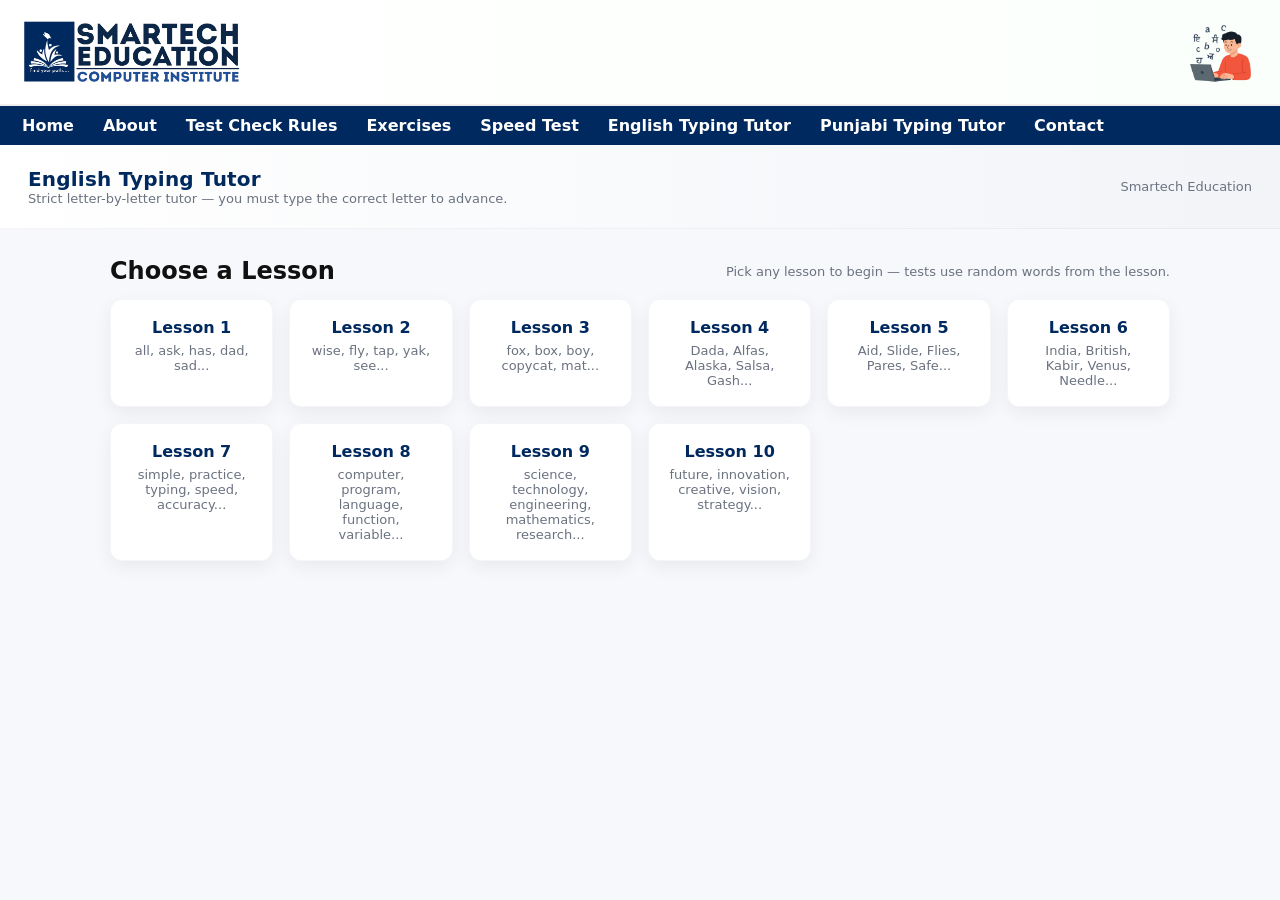
<file: engtutor.html>
<!DOCTYPE html>
<html lang="en">
<head>
	<link rel="icon" type="image/png" href="/icon.ico">
	<script async src="https://pagead2.googlesyndication.com/pagead/js/adsbygoogle.js?client=ca-pub-3468699928896150"
     crossorigin="anonymous"></script>
<meta charset="utf-8" />
	<meta name="google-adsense-account" content="ca-pub-3468699928896150">
<meta name="viewport" content="width=device-width,initial-scale=1" />
<title>English Tutor | Typing Exam Portal</title>
	  <link rel="stylesheet" href="styles.css" />

<style>
  :root{
    --bg:#f7f8fb; --card:#fff; --accent:#00295f; --muted:#6b7280;
    --green:#1f9d55; --red:#e03d3d; --blue:#2563eb;
  }
  *{box-sizing:border-box}
  body{
    font-family:Inter, "Bookman Old Style", system-ui, -apple-system, "Segoe UI", Roboto, "Helvetica Neue", Arial;
    margin:0; background:var(--bg); color:#111;
    -webkit-font-smoothing:antialiased; -moz-osx-font-smoothing:grayscale;
  }

  header{
    padding:22px 28px; display:flex; align-items:center; justify-content:space-between;
    background:linear-gradient(90deg,#fff,#f2f4f8); border-bottom:1px solid rgba(0,0,0,0.04);
  }
  header h1{margin:0; font-size:20px; color:var(--accent); letter-spacing:0.2px}
  header p{margin:0; color:var(--muted); font-size:13px}

  main{max-width:1100px;margin:28px auto;padding:0 20px}

  /* LESSON GRID */
  #lessonGrid{display:grid; grid-template-columns:repeat(auto-fit,minmax(160px,1fr)); gap:16px; margin-bottom:22px}
  .lessonBtn{
    background:var(--card); border-radius:12px; padding:18px; box-shadow:0 6px 18px rgba(16,24,40,0.06);
    border:1px solid rgba(2,41,95,0.04); cursor:pointer; text-align:center;
    transition:transform .12s ease, box-shadow .12s ease;
  }
  .lessonBtn:hover{transform:translateY(-6px); box-shadow:0 10px 30px rgba(16,24,40,0.08)}
  .lessonBtn h3{margin:0;color:var(--accent);font-size:16px}
  .lessonBtn p{margin:6px 0 0;color:var(--muted);font-size:13px}

  /* TEST AREA */
  #testArea{display:none; margin-top:10px}
  .controls{display:flex;gap:12px;align-items:center;flex-wrap:wrap;margin-bottom:12px}
  .btn{background:var(--accent);color:#fff;padding:8px 12px;border-radius:8px;border:none;cursor:pointer;font-weight:600}
  .btn.ghost{background:transparent;color:var(--accent);border:1px solid rgba(2,41,95,0.12)}
  .meta{color:var(--muted);font-size:13px}

  .card{
    background:var(--card); border-radius:12px; padding:18px; box-shadow:0 8px 30px rgba(16,24,40,0.06);
    border:1px solid rgba(2,41,95,0.04);
  }

  /* text display */
  #textDisplay{min-height:140px; padding:14px;border-radius:8px;border:1px dashed rgba(0,0,0,0.06);
    font-size:20px; line-height:1.7; font-family:Bookman Old Style; white-space:pre-wrap; word-break:break-word;
    background:linear-gradient(180deg,#fff,#fbfdff);
  }

  /* character spans */
  #textDisplay .ch{border-radius:2px;}
 #textDisplay .current{background-color:Yellow;font-weight:; box-shadow:0 2px 0 rgba(0,0,0,0.06); font-size:20px;}
  #textDisplay .correct{background:transparent; color:var(--green); font-weight:600}
  #textDisplay .incorrect{background:transparent; color:var(--red); font-weight:600}
  #textDisplay .space{display:inline-block; min-width:8px; border-bottom:1px dashed rgba(0,0,0,0.03)}

  /* flash animation when wrong pressed */
  @keyframes flashRed {
    0%{background:rgba(224,61,61,0.14)}
    100%{background:transparent}
  }
  .flash { animation: flashRed .45s ease; }

  /* stats */
  .statsGrid{display:flex;gap:14px;margin-top:12px;flex-wrap:wrap}
  .stat{background:#fff;padding:10px 12px;border-radius:10px;box-shadow:0 6px 20px rgba(16,24,40,0.03);font-size:14px}
  .stat strong{display:block;color:var(--accent);font-size:15px}

  /* results area */
  #results{margin-top:16px;padding:12px;border-radius:10px;background:linear-gradient(180deg,#fff,#fbfdff);border:1px solid rgba(2,41,95,0.03)}
  #results h4{margin:0 0 8px;color:var(--accent)}
  #results p{margin:4px 0;color:var(--muted);font-size:14px}

  /* back button */
  .backLink{display:inline-flex;align-items:center;gap:8px;color:var(--accent);cursor:pointer;font-weight:600;margin-bottom:8px}

  @media(max-width:640px){
    #textDisplay{font-size:18px}
  }
  .header {display:flex;justify-content:space-between;align-items:center;padding:15px 40px;animation:fadeDown 1s ease;}
.header img{height:60px;}

html, body {
  height: 100%;
  margin: 0;
}

body {
    flex-direction: column;
  min-height: 100vh;
}
		#fullscreenBtn {
  background: white;
  color: Black;
  border-radius: 5px;
  border: none;
  padding: 8px 14px;
  cursor: pointer;
  font-weight: bold;
}

#fullscreenBtn:hover {
  background: #0056b3;
}
html, body {
  height: 100%;
  margin: 0;
}
</style>
</head>

<body>
<div id="header-container"></div>
	
<script>
fetch("header.html")
  .then(response => response.text())
  .then(data => {
    document.getElementById("header-container").innerHTML = data;
  });
	// Disable right click
document.addEventListener('contextmenu', function(e) {
    e.preventDefault();
});

// Disable keyboard shortcuts
document.addEventListener('keydown', function(e) {
    // Disable: F12, Ctrl+Shift+I/J/C, Ctrl+U, Ctrl+S, Ctrl+C, Ctrl+V, Ctrl+X, Ctrl+A, Ctrl+P
    if (
        e.key === "F12" ||
        (e.ctrlKey && e.shiftKey && ["I","J","C"].includes(e.key.toUpperCase())) ||
        (e.ctrlKey && ["U","S","C","V","X","A","P"].includes(e.key.toUpperCase()))
    ) {
        e.preventDefault();
        return false;
    }
});

// Disable copy / paste / cut
["copy", "paste", "cut"].forEach(evt => {
    document.addEventListener(evt, e => e.preventDefault());
});
// -------------------- Helper: Load paragraph from URL param --------------------

 // ensure previous/next by keyboard: PageUp/PageDown
  document.addEventListener('keydown', (e) => {

    if (e.code === 'PageDown' || e.key === 'PageDown') { e.preventDefault(); if (currentChunkIndex < chunks.length-1) { currentChunkIndex++; renderChunk(); } }
    if (e.code === 'PageUp' || e.key === 'PageUp') { e.preventDefault(); if (currentChunkIndex > 0) { currentChunkIndex--; renderChunk(); }
	}
  });
      
document.getElementById('typing-input').addEventListener('keydown', function(e) {
    if (e.key === "Tab") {
        e.preventDefault();
    }
});
// Disable right click
document.addEventListener('contextmenu', function(e) {
    e.preventDefault();
});

// Disable keyboard shortcuts
document.addEventListener('keydown', function(e) {
    // Disable: F12, Ctrl+Shift+I/J/C, Ctrl+U, Ctrl+S, Ctrl+C, Ctrl+V, Ctrl+X, Ctrl+A, Ctrl+P
    if (
        e.key === "F12" ||
        (e.ctrlKey && e.shiftKey && ["I","J","C"].includes(e.key.toUpperCase())) ||
        (e.ctrlKey && ["U","S","C","V","X","A","P"].includes(e.key.toUpperCase()))
    ) {
        e.preventDefault();
        return false;
    }
});

// Disable copy / paste / cut
["copy", "paste", "cut"].forEach(evt => {
    document.addEventListener(evt, e => e.preventDefault());
});


</script>

<header>
  <div>
    <h1>English Typing Tutor</h1>
    <p>Strict letter-by-letter tutor — you must type the correct letter to advance.</p>
  </div>
  <div class="meta">Smartech Education</div>
</header>

<main>
  <!-- LESSON GRID (visible on open) -->
  <section id="lessonsSection">
    <div style="display:flex;justify-content:space-between;align-items:center;margin-bottom:14px">
      <h2 style="margin:0">Choose a Lesson</h2>
      <div class="meta">Pick any lesson to begin — tests use random words from the lesson.</div>
    </div>

    <div id="lessonGrid" aria-label="lessons grid"></div>
  </section>

  <!-- TEST AREA (hidden until lesson selected) -->
  <section id="testArea">
    <div class="backLink" id="backToLessons" title="Back to lessons">← Back to lessons</div>

    <div class="card">
      <div style="display:flex;justify-content:space-between;align-items:center;gap:12px;flex-wrap:wrap">
        <div>
          <h3 id="lessonTitle" style="margin:0;color:var(--accent)"></h3>
          <div class="meta" id="lessonSubtitle"></div>
        </div>
        <div style="display:flex;gap:10px;align-items:center">
          <button id="restartBtn" class="btn ghost">Restart Lesson</button>
          <button id="newTextBtn" class="btn">New Random Text</button>
        </div>
      </div>

      <hr style="margin:12px 0;border:none;border-top:1px solid rgba(0,0,0,0.04)">

      <div id="textDisplay" aria-live="polite" tabindex="0"></div>

      <div class="statsGrid" style="margin-top:12px">
        <div class="stat"><strong id="time">00:00</strong><small>Time</small></div>
        <div class="stat"><strong id="correctCount">0</strong><small>Correct chars</small></div>
        <div class="stat"><strong id="wrongCount">0</strong><small>Wrong hits</small></div>
        <div class="stat"><strong id="accuracy">0%</strong><small>Accuracy</small></div>
        <div class="stat"><strong id="wpm">0</strong><small>WPM</small></div>
      </div>

      <div id="results" style="display:none">
        <h4>Result</h4>
        <p id="finalSummary">Complete the test to see results here.</p>
      </div>
    </div>
  </section>
</main>

<script>
/* =========================
   English Typing Tutor Page
   =========================
   - Option A: random words per lesson
   - letter-by-letter enforcement
   - backspace allowed to go back
   - live stats and final result shown in-page (no popups)
*/

(() => {
  // ---------- LESSON WORD LISTS ----------
  const lessons = {
    lesson1: ["all","ask","has","dad","sad","had","lad","lag","add","flag","gas","fall","hall","jaals","dada","jaffa","alaska","lass","alfa","kafla","dass","dash","flash","skaff","lakh","shall","gash","glass","alas","half","salad","glad","slag","kala","salsa","jags"],
    lesson2: ["wise","fly","tap","yak","see","ill","oil","owl","thats","wife","keep","safe","fail","less","tell","leaf","quill","post","joes","with","ugly","skill","silk","risk","hair","first","kids","user","shell","offer","tea","sail","seal","life","lead","desk","dull","that","frogs","alert","park","faith","its","lets","early","eagle","towel","whose","judge","their","other","eight","looks","agreed","good","house","fifth","word","loyal","right","truth","youth","should","laugh","would","height","flight","author","fight","great","three","tiger","useful","yellow","idiot","south","style","dutiful","quality","large","yesterday","spiritual"],
    lesson3: ["fox","box","boy","copycat","mat","milk","nice","net","next","meat","lamb","zila","hint","veto","lock","chart","body","dr","doze","zero","neck","need","xray","navy","moon","meet","value","zebra","mike","quick","sixth","burn","turn","smell","limbs","some","chase","maps","prison","defects","fabric","print","number","action","humble","nation","major","exactly","cut","cross","purpose","charity","define","miracle","brought","young","caught","many","universe","manner","money","margin","smooth","valley","zenith","liable","knees","narrow","boxing","vacant","current","nature","magic"],
    lesson4: ["Dada","Alfas","Alaska","Salsa","Gash","Slash","Hash","Dalda","Hall","Skaff","Slag","Glass","Da","Khaf","Dallas","Khallas","Falk","Sa","Jaal","Shalk","Alfa","Dall","Shall","Halk","Kafla","Ga","Sallad","Slags","Jaffa","Lass","Dass","Lag","Add","Flag","Gas","Fall"],
    lesson5: ["Aid","Slide","Flies","Pares","Safe","Yule","Ride","Dialogue","Jealousy","Tailor","Europe","Quetta","Hillary","Sleek","Guide","Leaf","People","Equip","Earth","Jupiter","Roses","Yellow","Flight","Glory","Slowly","Author","Tuesday","Youth","April","Lily","Tulip","Tiger","Lotus","Growth","Ganges","Goal","Hour","Regard","Follow","Diesel","Fiddle","Failed","Pride","Feature","Years","Result","Farewell","Foods"],
    lesson6: ["India","British","Kabir","Venus","Needle","Foreign","Cycle","Mainly","Million","Nation","Oxford","Calcutta","Nanak","Scale","Nylon","Beggar","Zigs","Negative","Over","Nature","Wizard","Inkpot","Remington","Switzerland","United","Studies","Lovely","Smooth","Opinion","Onion","Query","Zealous","Tundra","Village","Literacy","Education","Policies","Country","Machine","Hungry","Diwali","Beautiful","Knowledge","Blessing","Amazing"],
    lesson7: ["simple","practice","typing","speed","accuracy","focus","finger","position","keyboard","repeat","steady","rhythm","exercise","progress","improve","words","letters","control","timing","steady","smooth","skill"],
    lesson8: ["computer","program","language","function","variable","object","array","string","process","thread","network","server","client","browser","runtime","compile","debug","deploy","design","architecture","protocol"],
    lesson9: ["science","technology","engineering","mathematics","research","experiment","discover","method","analysis","results","hypothesis","theory","model","measure","sample","control","variable","observe","conclude","apply"],
    lesson10:["future","innovation","creative","vision","strategy","growth","leadership","teamwork","product","service","market","value","customer","insight","design","iterate","launch","scale","optimize","sustain"]
  };

  // ---------- DOM references ----------
  const lessonGrid = document.getElementById('lessonGrid');
  const lessonsSection = document.getElementById('lessonsSection');
  const testArea = document.getElementById('testArea');
  const backToLessons = document.getElementById('backToLessons');
  const lessonTitle = document.getElementById('lessonTitle');
  const textDisplay = document.getElementById('textDisplay');
  const correctCountEl = document.getElementById('correctCount');
  const wrongCountEl = document.getElementById('wrongCount');
  const accuracyEl = document.getElementById('accuracy');
  const wpmEl = document.getElementById('wpm');
  const timeEl = document.getElementById('time');
  const resultsBox = document.getElementById('results');
  const finalSummary = document.getElementById('finalSummary');
  const restartBtn = document.getElementById('restartBtn');
  const newTextBtn = document.getElementById('newTextBtn');

  // ---------- state ----------
  let currentLesson = null;
  let currentString = "";
  let charSpans = []; // NodeList of char spans
  let cursor = 0; // char index
  let startedAt = 0;
  let timerId = null;
  let correctChars = 0;
  let wrongHits = 0;
  let running = false;

  // ---------- init: populate lesson grid ----------
  function makeLessonButton(key, idx){
    const btn = document.createElement('button');
    btn.className = 'lessonBtn';
    btn.innerHTML = `<h3>Lesson ${idx}</h3><p>${key.replace('lesson','').trim()}</p>`;
    btn.addEventListener('click', () => startLesson(key));
    return btn;
  }

  (function fillGrid(){
    const keys = Object.keys(lessons);
    keys.forEach((k,i) => {
      const btn = document.createElement('div');
      btn.className = 'lessonBtn';
      btn.innerHTML = `<h3>Lesson ${i+1}</h3><p>${lessons[k].slice(0,5).join(', ')}...</p>`;
      btn.addEventListener('click', () => startLesson(k));
      lessonGrid.appendChild(btn);
    });
  })();

  // ---------- generate random test string ----------
  function generateRandomText(lessonKey, wordCount = 60){
    const pool = lessons[lessonKey] || lessons.lesson1;
    const arr = [];
    for(let i=0;i<wordCount;i++){
      const w = pool[Math.floor(Math.random()*pool.length)];
      arr.push(w);
    }
    return arr.join(' ');
  }

  // ---------- render text into spans (per character) ----------
  function renderText(str){
    textDisplay.innerHTML = '';
    charSpans = [];
    for(let i=0;i<str.length;i++){
      const ch = str[i];
      const span = document.createElement('span');
      span.className = 'ch';
      // styling for spaces
      if(ch === ' ') { span.classList.add('space'); span.textContent = ' '; } // show a visible dot for spaces
      else span.textContent = ch;
      textDisplay.appendChild(span);
      charSpans.push({span, char: ch});
    }
    // set first as current
    cursor = 0;
    updateVisuals();
  }

  // ---------- visuals update ----------
  function updateVisuals(){
    charSpans.forEach((obj, idx) => {
      obj.span.classList.remove('current','correct','incorrect','flash');
      // show actual space char for readability
      if(obj.char === ' '){
        obj.span.textContent = ' ';
      } else obj.span.textContent = obj.char;
    });
    if(cursor < charSpans.length){
      const c = charSpans[cursor].span;
      c.classList.add('current');
      // ensure focused on display so user knows where to type
      textDisplay.scrollLeft = Math.max(0, c.offsetLeft - 20);
    }
  }

  // ---------- start lesson ----------
  function startLesson(lessonKey){
    currentLesson = lessonKey;
    lessonTitle.textContent = `Lesson ${Object.keys(lessons).indexOf(lessonKey)+1}`;
    lessonsSection.style.display = 'none';
    testArea.style.display = 'block';
    resultsBox.style.display = 'none';
    resetStats();
    currentString = generateRandomText(lessonKey, 80);
    renderText(currentString);
    // focus for key capture
    textDisplay.focus();
  }

  // ---------- reset stats ----------
  function resetStats(){
    stopTimer();
    startedAt = 0;
    correctChars = 0; wrongHits = 0; cursor = 0; running = false;
    correctCountEl.textContent = '0';
    wrongCountEl.textContent = '0';
    accuracyEl.textContent = '0%';
    wpmEl.textContent = '0';
    timeEl.textContent = '00:00';
    finalSummary.textContent = 'Complete the test to see results here.';
  }

  // ---------- timer ----------
  function startTimer(){
    if(startedAt) return;
    startedAt = Date.now();
    running = true;
    timerId = setInterval(updateTimer, 500);
  }
  function stopTimer(){
    if(timerId) { clearInterval(timerId); timerId = null; }
    running = false;
  }
  function updateTimer(){
    if(!startedAt) return;
    const elapsed = Math.floor((Date.now() - startedAt) / 1000);
    const mm = String(Math.floor(elapsed/60)).padStart(2,'0');
    const ss = String(elapsed%60).padStart(2,'0');
    timeEl.textContent = `${mm}:${ss}`;
    updateWPM();
  }

  // ---------- WPM & accuracy ----------
  function updateWPM(){
    const elapsedMinutes = Math.max( (Date.now() - startedAt) / 60000, 1/60 );
    const wpm = Math.round((correctChars / 5) / elapsedMinutes);
    wpmEl.textContent = String(wpm);
  }
  function updateAccuracy(){
    const totalHits = correctChars + wrongHits;
    const acc = totalHits ? Math.round((correctChars / totalHits) * 100) : 0;
    accuracyEl.textContent = acc + '%';
  }

  // ---------- key handling (letter-by-letter enforcement) ----------
  window.addEventListener('keydown', (e) => {
	    const ignoreKeys = [
      'Shift','Control','Alt','Meta','CapsLock','Tab',
      'ContextMenu','Escape'
    ];
    if (ignoreKeys.includes(e.key) || e.key.startsWith('Arrow')) {
      return; // do nothing
    }
     if(e.key === 'Backspace'){
      e.preventDefault();
      handleBackspace();
      return;
    }
    // if test area not open or no text, ignore
    if(testArea.style.display !== 'block' || !charSpans.length) return;

    // ignore modifier combos
    if(e.ctrlKey || e.altKey || e.metaKey||e.shift) return;

    // allow back to go back
    if(e.key === 'Backspace'){
      e.preventDefault();
      if(cursor === 0) return;
      // if current wasn't finished, just move back
      // remove any marks on previous char
      const prev = charSpans[cursor-1];
      prev.span.classList.remove('correct','incorrect','flash');
      cursor = cursor - 1;
      // if the previous char was counted previously as correct, reduce correct count
      // (we'll deduce by checking class)
      // but better to recompute counts from DOM each time:
      recomputeCountsFromDOM();
      updateVisuals();
      return;
    }

    // if already completed, ignore other keys
    if(cursor >= charSpans.length) return;

    // start timer on first valid key press (only when not started)
    if(!startedAt && e.key.length === 1){
      startTimer();
    }

    // expected char
    const expected = charSpans[cursor].char;
    // interpret enter as newline if exists
    let pressed = e.key;
    // convert ' ' (space) - when user presses space key, e.key === ' '
    // normalize quotes and dashes? We keep it simple.
    // For case-insensitive letters we accept either case:
    // STRICT case-sensitive matching for letters
if (expected.length === 1 && /[a-zA-Z]/.test(expected)) {
    if (pressed === expected) {
        acceptCorrect();
    } else {
        markWrong();
    }
    e.preventDefault();
    return;
} else {
      // non-letter characters (spaces, punctuation, numbers)
      // For spaces, we expect space key
      if(expected === ' '){
        if(pressed === ' ') { acceptCorrect(); e.preventDefault(); return; }
        else { markWrong(); e.preventDefault(); return; }
      } else {
        // other cases: accept exact match (case-sensitive)
        if(pressed === expected){ acceptCorrect(); e.preventDefault(); return; }
        // also accept case-insensitive for letters in other unicode?
        if(pressed.length === 1 && pressed.toLowerCase() === expected.toLowerCase()){
          acceptCorrect(); e.preventDefault(); return;
        }
        markWrong();
        e.preventDefault();
        return;
      }
    }
  });

  function acceptCorrect(){
    // mark current as correct, advance cursor
    const obj = charSpans[cursor];
    obj.span.classList.remove('current','flash','incorrect');
    obj.span.classList.add('correct');
    cursor++;
    correctChars++;
    correctCountEl.textContent = String(correctChars);
    updateAccuracy();
    updateWPM();
    // if completed
    if(cursor >= charSpans.length){
      // finish: stop timer and show results
      stopTimer();
      showFinalResults();
    } else {
      updateVisuals();
    }
  }

  function markWrong(){
    // increment wrongHits and flash current char red briefly
    wrongHits++;
    wrongCountEl.textContent = String(wrongHits);
    updateAccuracy();
    // add a visual flash class
    const obj = charSpans[cursor];
    obj.span.classList.remove('flash');
    void obj.span.offsetWidth; // force reflow to restart animation
    obj.span.classList.add('flash','incorrect');
    // do not advance cursor — user must press correct key to continue
  }

  function recomputeCountsFromDOM(){
    // useful after backspace: recompute counts
    correctChars = 0; wrongHits = 0;
    charSpans.forEach(obj => {
      if(obj.span.classList.contains('correct')) correctChars++;
      // incorrect class represents last wrong press but user didn't advance; we count wrongHits separately
    });
    // wrongHits remains whatever was tracked (we keep count since it's attempts)
    correctCountEl.textContent = String(correctChars);
    wrongCountEl.textContent = String(wrongHits);
    updateAccuracy();
    updateWPM();
  }

  // ---------- show final results (in bottom panel) ----------
  function showFinalResults(){
    // compute final metrics
    const elapsedSeconds = Math.max(1, Math.floor((Date.now() - startedAt) / 1000));
    const minutes = elapsedSeconds / 60;
    const wpm = Math.round((correctChars / 5) / Math.max(minutes, 1/60));
    const totalHits = correctChars + wrongHits;
    const accuracy = totalHits ? Math.round((correctChars / totalHits) * 100) : 0;

    finalSummary.innerHTML = `
      <strong>Completed in ${formatTime(elapsedSeconds)} — WPM: ${wpm} — Accuracy: ${accuracy}%</strong>
      <br>
      Correct characters: ${correctChars} &nbsp; • &nbsp; Wrong hits: ${wrongHits}
    `;
    resultsBox.style.display = 'block';
    // final update of stat boxes
    wpmEl.textContent = String(wpm);
    accuracyEl.textContent = accuracy + '%';
  }

  // ---------- utilities ----------
  function formatTime(totalSeconds){
    const mm = String(Math.floor(totalSeconds/60)).padStart(2,'0');
    const ss = String(totalSeconds%60).padStart(2,'0');
    return `${mm}:${ss}`;
  }

  // ---------- UI actions ----------
  backToLessons.addEventListener('click', () => {
    testArea.style.display = 'none';
    lessonsSection.style.display = 'block';
    resetStats();
  });

  restartBtn.addEventListener('click', () => {
    resetStats();
    currentString = generateRandomText(currentLesson, 80);
    renderText(currentString);
    resultsBox.style.display = 'none';
    textDisplay.focus();
  });

  newTextBtn.addEventListener('click', () => {
    currentString = generateRandomText(currentLesson, 80);
    renderText(currentString);
    resetStats();
    resultsBox.style.display = 'none';
    textDisplay.focus();
  });

  // focus clickable textDisplay (so user sees cursor area)
  textDisplay.addEventListener('click', () => textDisplay.focus());

  // prevent selection & copy while typing to keep strictness (optional)
  textDisplay.addEventListener('selectstart', (e) => e.preventDefault());

  // initial accessibility focus
  setTimeout(()=> {
    const firstBtn = lessonGrid.querySelector('.lessonBtn');
    if(firstBtn) firstBtn.setAttribute('tabindex','0');
  }, 200);

})();

	const fullscreenBtn = document.getElementById('fullscreenBtn');

fullscreenBtn.addEventListener('click', () => {
  if (!document.fullscreenElement) {
    // Enter full screen
    document.documentElement.requestFullscreen().catch(err => {
      alert(`Error enabling full-screen mode: ${err.message}`);
    });
    fullscreenBtn.textContent = "Exit Full Screen";
  } else {
    // Exit full screen
    document.exitFullscreen();
    fullscreenBtn.textContent = "Full Screen";
  }
});



</script>
	 

</body>
</html>
</file>
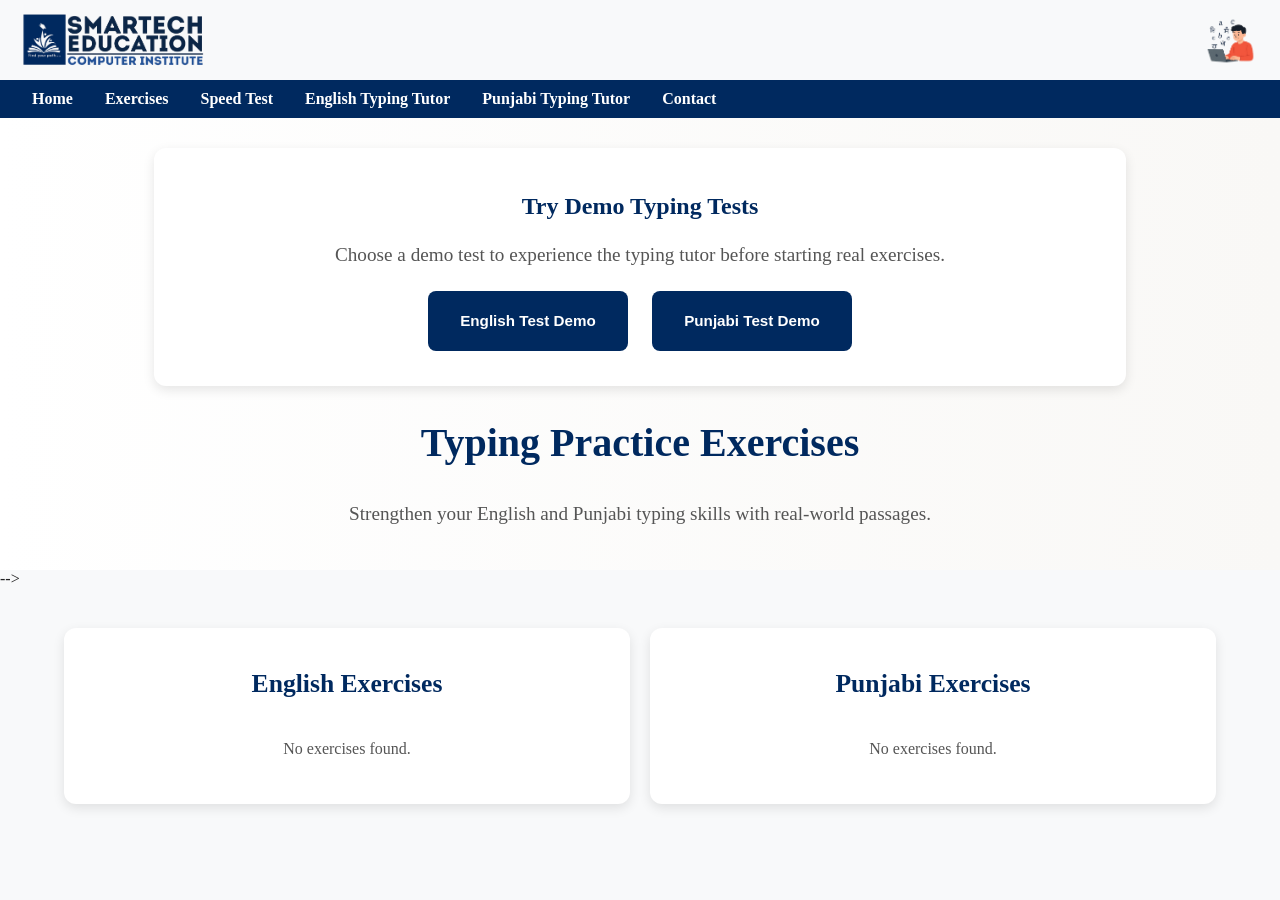
<file: exercises.html>
<!DOCTYPE html>
<html lang="en">
<head>
	<script async src="https://pagead2.googlesyndication.com/pagead/js/adsbygoogle.js?client=ca-pub-3468699928896150"
     crossorigin="anonymous"></script>
<meta charset="UTF-8">
	<meta name="google-adsense-account" content="ca-pub-3468699928896150">
<meta name="viewport" content="width=device-width, initial-scale=1.0">
<title>Smartech Education</title>
<link rel="stylesheet" href="styles.css">

<style>
/* ====== PAGE LAYOUT ====== */
body {
  font-family: 'Bookman Old Style', serif;
  background-color: #f8f9fa;
  margin: 0;
  color: #222;
}
html, body {
  height: 100%;
  margin: 0;
}

body {
  display: flex;
  flex-direction: column;
  min-height: 100vh;
}

nav {
  background: #00295f;
  padding: 10px 20px;
}
nav ul {
  list-style: none;
  display: flex;
  align-items: center;
  margin: 0;
  padding: 0;
}
nav ul li {
  margin-right: 8px;
}
nav ul li a {
  color: white;
  text-decoration: none;
  margin: 0 12px;
  font-size: 16px;
  padding: 6px 0px;
  border-radius: 6px;
  font-weight: bold;
  transition: 0.3s;
}
nav ul li a:hover {
  background: white;
  color: #00295f;
}

.header {
  display: flex;
  justify-content: space-between;
  align-items: center;
  padding: 10px 20px;
}
.header img {
  height: 60px;
}

/* ====== INTRO SECTION ====== */
#exercises-intro {
  text-align: center;
  padding: 10px 10% 30px;
  background: linear-gradient(to right, #fff, #f9f8f6);
}
#exercises-intro h1 {
  font-size: 2.5rem;
  color: #000;
}
#exercises-intro p {
  font-size: 1.2rem;
  color: #555;
  max-width: 700px;
  margin: 10px auto;
  line-height: 1.6;
}
.highlight {
  color: #00295f;
}

/* ====== EXERCISES SECTION ====== */
.exercise-container {
  display: flex;
  flex-wrap: wrap;
  gap: 20px;
  justify-content: center;
  width: 90%;
  margin: 40px auto;
}

.exercise-box {
  flex: 1;
  min-width: 300px;
  background: white;
  border-radius: 12px;
  padding: 20px;
  box-shadow: 0 4px 12px rgba(0,0,0,0.1);
  transition: transform 0.3s ease, box-shadow 0.3s ease;
  animation: fadeInUp 1s ease;
}
.exercise-box:hover {
  transform: translateY(-5px);
  box-shadow: 0 8px 20px rgba(0,0,0,0.15);
}

.exercise-box h2 {
  color: #00295f;
  text-align: center;
  margin-bottom: 15px;
  font-size: 1.6rem;
}

.exercise-btn {
  background: #00295f;
  color: white;
  border: none;
  padding: 12px;
  border-radius: 8px;
  font-weight: bold;
  cursor: pointer;
  width: 120px;
  height: 70px;
  margin: 10px;
  font-size: 0.95rem;
  display: flex;
  align-items: center;
  justify-content: center;
}
.exercise-btn:hover {
  background: black;
  color: white;
  transform: translateY(-3px);
}

#exerciseListEnglish, 
#exerciseListPunjabi {
  display: flex;
  flex-wrap: wrap;
  justify-content: center;
  gap: 10px;
  padding: 10px;
}

@media (max-width: 600px) {
  .exercise-btn {
    width: 100%;
    margin: 6px 0;
  }
}

@keyframes fadeInUp {
  from { opacity: 0; transform: translateY(30px); }
  to { opacity: 1; transform: translateY(0); }
}
</style>

<!-- SECURITY BLOCK -->
<script>
document.addEventListener('contextmenu', e => e.preventDefault());
document.addEventListener('copy', e => e.preventDefault());
document.addEventListener('paste', e => e.preventDefault());
document.addEventListener('keydown', e => {
    if (e.key === 'F12') e.preventDefault();
    if (e.ctrlKey && e.shiftKey && e.key === 'I') e.preventDefault();
    if (e.ctrlKey && e.key === 'u') e.preventDefault();
    if (e.ctrlKey && e.key === 's') e.preventDefault();
});
</script>

</head>
<body>

<!-- HEADER -->
<div class="header">
  <img src="Smartech Educatation Computer Centre.png" alt="Smartech Logo">
  <img src="Typing Boy.png" alt="Typing Boy" height="6s0">
</div>

<!-- NAVIGATION -->
<nav>
  <ul>
    <li><a href="index.html">Home</a></li>
    <li><a href="exercises.html">Exercises</a></li>
    <li><a href="english_tutor.html">Speed Test</a></li>
    <li><a href="engtutor.html">English Typing Tutor</a></li>
    <li><a href="pbitutor.html">Punjabi Typing Tutor</a></li>
    <li><a href="contact.html">Contact</a></li>
  </ul>
</nav>


<section id="exercises-intro">

<div style="
    width:90%;
    margin:20px auto;
    background:white;
	
    border-radius:12px;
    box-shadow:0 4px 12px rgba(0,0,0,0.1);
    padding:25px;
    text-align:center;
">
    <h2 style="color:#00295f;">Try Demo Typing Tests</h2>
    <p>Choose a demo test to experience the typing tutor before starting real exercises.</p>

    <button onclick="window.location.href='englishdemo.html';" 
        class="exercise-btn" 
        style="width:200px;height:60px;display:inline;">
    English Test Demo
</button>


   <button onclick="window.location.href='punjabidemo.html';" 
        class="exercise-btn" 
        style="width:200px;height:60px;display:inline;">
    Punjabi Test Demo
</button>
</div>



<h1><span class="highlight">Typing Practice Exercises</span></h1>
<p>Strengthen your English and Punjabi typing skills with real-world passages.</p>
</section>-->

<!-- EXERCISES SECTION -->
<div class="exercise-container">
  <div class="exercise-box">
    <h2>English Exercises</h2>
    <div id="exerciseListEnglish"></div>
  </div>

  <div class="exercise-box">
    <h2>Punjabi Exercises</h2>
    <div id="exerciseListPunjabi"></div>
  </div>
</div>

<!-- SCRIPT: LOAD EXERCISES -->
<script>
let exercisesEnglish = JSON.parse(localStorage.getItem('exercisesEnglish')) || [];
let exercisesPunjabi = JSON.parse(localStorage.getItem('exercisesPunjabi')) || [];

function renderExercises(language) {
    const container = language === 'English'
        ? document.getElementById("exerciseListEnglish")
        : document.getElementById("exerciseListPunjabi");

    const list = language === 'English' ? exercisesEnglish : exercisesPunjabi;

    container.innerHTML = list.length === 0
        ? "<p style='text-align:center;color:#555;'>No exercises found.</p>"
        : list.map((ex, i) => `
            <button class='exercise-btn' onclick="startTypingTest('${encodeURIComponent(ex.text)}', '${language}')">
                ${i + 1}. ${ex.title}
            </button>
        `).join("");
}

function startTypingTest(text, language) {
    localStorage.setItem("selectedExerciseText", decodeURIComponent(text));
    localStorage.setItem("selectedExerciseLanguage", language);
    localStorage.removeItem("demoMode");
    window.location.href = "testpage.html";
}

renderExercises('English');
renderExercises('Punjabi');


</script>


</body>
</html>
</file>
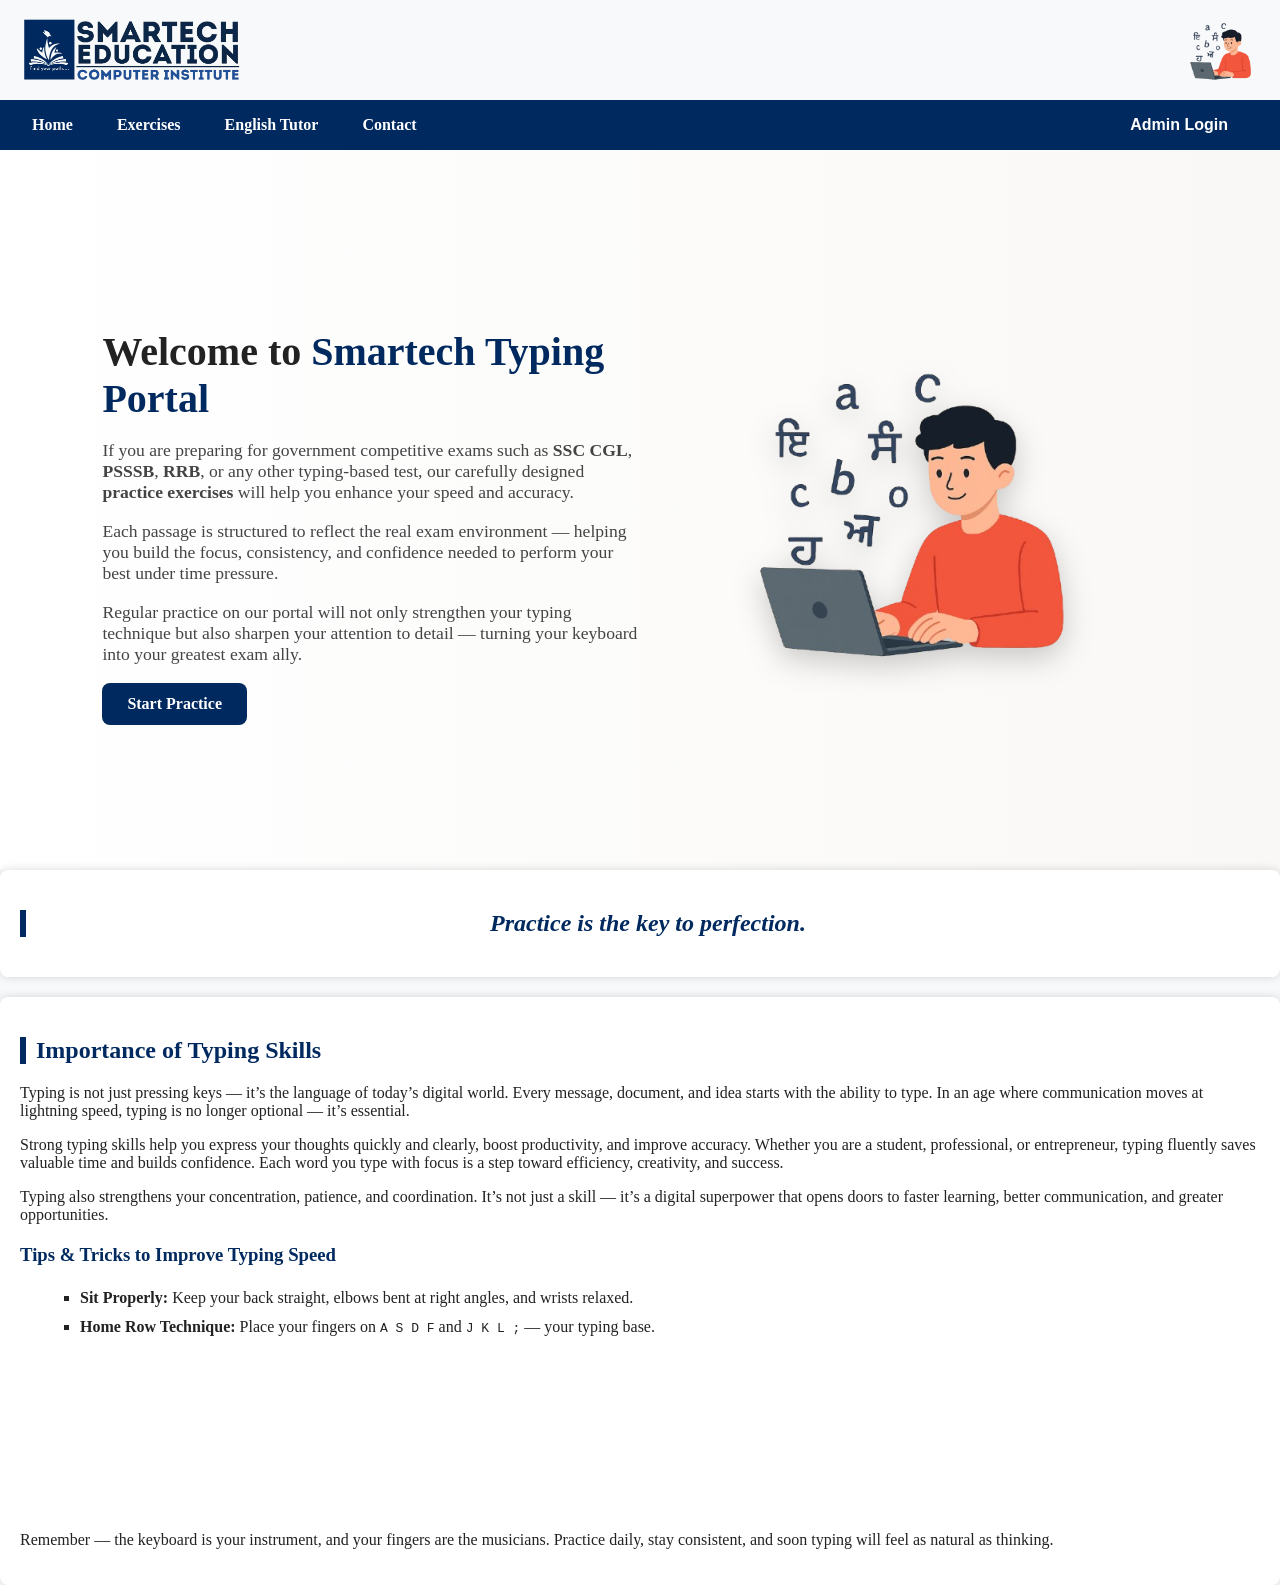
<file: Home.html>
<!DOCTYPE html><html lang="en"><head><meta charset="UTF-8"><meta name="viewport" content="width=device-width, initial-scale=1.0"><title>Typing Exercises Manager</title><link rel="stylesheet" href="styles.css" />

	<!--
  
	<script>
  
        // Prevent right-click
  
        document.addEventListener('contextmenu', function(e) {
  
            e.preventDefault();
  
            return false;
  
        }, false);
  

  
        // Prevent copy
  
        document.addEventListener('copy', function(e) {
  
            e.preventDefault();
  
            return false;
  
        }, false);
  

  
        // Prevent paste (except in typing-input)
  
        document.addEventListener('paste', function(e) {
  
            e.preventDefault();
  
            return false;
  
        }, false);
  

  
        // Prevent developer tools and view source shortcuts
  
        document.addEventListener('keydown', function(e) {
  
            // Block F12 (Dev Tools)
  
            if (e.key === 'F12') {
  
                e.preventDefault();
  
                return false;
  
            }
  
            // Block Ctrl+Shift+I (Dev Tools)
  
            if (e.ctrlKey && e.shiftKey && e.key === 'I') {
  
                e.preventDefault();
  
                return false;
  
            }
  
            // Block Ctrl+U (View Source)
  
            if (e.ctrlKey && e.key === 'u') {
  
                e.preventDefault();
  
                return false;
  
            }
  
            // Block Ctrl+S (Save Page)
  
            if (e.ctrlKey && e.key === 's') {
  
                e.preventDefault();
  
                return false;
  
            }
  
        }, false);
  
    </script>--><style>
  
body { font-family: 'Bookman Old Style', serif; margin: 0; background: #f8f9fa; }
  
nav { background: #00295f; padding: 10px 20px;}
  
nav ul { list-style: none; margin: 0; padding: 0; display: flex; align-items: center; }
  
nav ul li { margin-right: 20px; }
  
nav ul li a, nav ul li button { color: white; font-weight: bold; text-decoration: none; background: transparent; border: none; font-size: 16px; cursor: pointer; }
  
nav ul li a:hover, nav ul li button:hover { color: #ffce00; }
  
.header { display: flex; justify-content: space-between; padding: 10px 20px; align-items: center; }
  
header img { height: 80px; }
  
.container { width: 90%; margin: 20px auto; }
  
.card { background: white; padding: 20px; border-radius: 8px; box-shadow: 0px 0px 10px rgba(0,0,0,0.15); margin-bottom: 20px; }
  
.card h2 { color: #00295f; border-left: 6px solid #00295f; padding-left: 10px; }
  
textarea, input { width: 100%; padding: 8px; margin-top: 6px; border-radius: 6px; border: 1px solid #ccc; }
  
button { margin-top: 8px; padding: 8px 14px; border: none; background: black; color: white; border-radius: 5px; cursor: pointer; }
  
button:hover { background: black; }
  
.delete-btn { background: #d40000; } .delete-btn:hover { background: #9b0000; }
  
.hidden { display: none; }
  
#loginModal { display: none; position: fixed; left: 0; top: 0; width: 100%; height: 100%; background: rgba(0,0,0,0.5); justify-content: center; align-items: center; }
  
.modal-content { background: white; padding: 20px; border-radius: 5px; text-align: center; }
  

  
/* ===== Transparent Intro Styles ===== */
  
#intro-screen {
  
  position: fixed;
  
  inset: 0;
  
  background: transparent; /* no background at all */
  
  display: flex;
  
  justify-content: center;
  
  align-items: center;
  
  flex-direction: column;
  
  overflow: hidden;
  
  z-index: 9999;
  
  animation: fadeOut 3s ease 2.8s forwards; /* fades away after 3s */
  
  pointer-events: none; /* allows clicking elements below */
  
}
  

  
.intro-text {
  
  font-family: 'Bookman Old Style', serif;
  
  font-size: 2.2rem;
  
  color: #00295f;
  
  text-shadow: 0 2px 10px rgba(0,0,0,0.15);
  
  position: relative;
  
  z-index: 2;
  
  animation: fadeInText 1s ease-in-out;
  
}
  

  
/* Floating letters */
  
.letters-container {
  
  position: absolute;
  
  width: 100%;
  
  height: 100%;
  
  overflow: hidden;
  
}
  

  
.letter {
  
  position: absolute;
  
  color: #D4AF37;
  
  opacity: 0.8;
  
  font-family: 'Bookman Old Style', serif;
  
  animation: floatLetters 3s linear forwards;
  
  user-select: none;
  
}
  

  
/* ===== Animations ===== */
  
@keyframes floatLetters {
  
  from { transform: translateY(0) scale(1) rotate(0deg); opacity: 1; }
  
  to { transform: translateY(-600px) scale(1.3) rotate(360deg); opacity: 0; }
  
}
  

  
@keyframes fadeOut {
  
  to { opacity: 0; visibility: hidden; display: none; }
  
}
  

  
@keyframes fadeInText {
  
  from { opacity: 0; transform: translateY(20px); }
  
  to { opacity: 1; transform: translateY(0); }
  
}
  
</style><script>
  
/* ===== JS to Generate Floating Letters ===== */
  
const letters = ['A', 'B', 'C', 'D', 'E', 'F', 'ਕ', 'ਖ', 'ਗ', 'ਚ', 'ਜ', 'ਤ', 'ਨ', 'ਮ', 'ਸ', 'ਹ', 'ਸ਼', 'ਲ'];
  
const container = document.querySelector('.letters-container');
  

  
for (let i = 0; i < 25; i++) {
  
  const span = document.createElement('span');
  
  span.classList.add('letter');
  
  span.textContent = letters[Math.floor(Math.random() * letters.length)];
  
  span.style.left = Math.random() * 100 + 'vw';
  
  span.style.bottom = Math.random() * 30 + 'px';
  
  span.style.animationDuration = 2 + Math.random() + 's';
  
  span.style.fontSize = (1 + Math.random() * 1.5) + 'rem';
  
  container.appendChild(span);
  
}
  

  
/* Remove intro after 3 seconds */
  
setTimeout(() => {
  
  document.getElementById('intro-screen').style.display = 'none';
  
}, 3000);
  
</script></head><body><!-- 🌟 Floating Letters Intro --><div id="intro-screen">  <div class="letters-container"></div></div><div class="header">  <img src="Smartech Educatation Computer Centre3.png" alt="Smartech" class="logo">  <img src="Typing Boy.png" height="80"></div><nav>  <ul><li><a href="Home.html">Home</a></li>

<li><a href="exercises.html">Exercises</a></li>

 <li><a href="english_tutor.html">English Tutor</a></li>

     <li><a href="contact.html">Contact</a></li>

<li style="margin-left:auto;">

  <button onclick="document.getElementById('loginModal').style.display='flex'" id="loginBtn">Admin Login</button>

  <button onclick="logout()" id="logoutButton" class="hidden">Logout</button>

</li>

  </ul></nav><!-- ================== INTRO SECTION ================== --><section id="intro">  <div class="intro-content"><h1>Welcome to <span class="highlight">Smartech Typing Portal</span></h1>

  <p style="font-size:1.1rem; line-height:1.2; color:#444;">If you are preparing for government competitive exams such as

<b>SSC CGL</b>, <b>PSSSB</b>, <b>RRB</b>, or any other typing-based test,

our carefully designed <b>practice exercises</b> will help you enhance your

speed and accuracy.  <p style="font-size:1.1rem; line-height:1.2; color:#444;">

Each passage is structured to reflect the real exam environment — helping you

build the focus, consistency, and confidence needed to perform your best under

time pressure.  </p>

<p style="font-size:1.1rem; line-height:1.2; color:#444;">Regular practice on our portal will not only strengthen your typing technique but also sharpen your attention to detail — turning your keyboard into your

greatest exam ally.

</p><div class="intro-buttons">

  <a href="exercises.html" class="btn gold-btn">Start Practice</a>

 

</div>

  </div>  <div class="intro-image"><img src="Typing Boy.png" alt="Typing Boy">

  </div></section><!-- ================== INTRO STYLES ================== --><style>
  
#intro {
  
  display: flex;
  
  flex-wrap: wrap;
  
  align-items: center;
  
  justify-content: space-between;
  
  padding: 0px 8%;
  
  background: linear-gradient(to right, #fff, #f9f8f6);
  
  min-height: 80vh;
  
  overflow: hidden;
  
}
  

  
.intro-content {
  
  flex: 1;
  
  min-width: 300px;
  
  animation: fadeInLeft 1.2s ease;
  
}
  

  
.intro-content h1 {
  
  font-size: 2.5rem;
  
  color: #222;
  
  margin-bottom: 10px;
  
}
  

  
.highlight {
  
  color: #00295f;
  
}
  

  
.subtitle {
  
  font-size: 1.2rem;
  
  color: #555;
  
  max-width: 500px;
  
  margin-bottom: 25px;
  
  line-height: 1.6;
  
}
  

  
.intro-buttons {
  
  display: flex;
  
  gap: 15px;
  
}
  

  
.btn {
  
  padding: 12px 25px;
  
  border-radius: 8px;
  
  font-weight: bold;
  
  text-decoration: none;
  
  font-size: 1rem;
  
  transition: all 0.3s ease;
  
}
  

  
.gold-btn {
  
  background: #00295f;
  
  color: white;
  
}
  

  
.gold-btn:hover {
  
  background: #000;
  
  color: white;
  
}
  

  
.black-btn {
  
  background: black;
  
  color: white;
  
}
  

  
.black-btn:hover {
  
  background: #00295f;
  
  color: #000;
  
}
  

  
.intro-image {
  
  flex: 1;
  
  text-align: center;
  
  animation: fadeInRight 1.2s ease;
  
}
  

  
.intro-image img {
  
  width: 85%;
  
  max-width: 400px;
  
  border-radius: 20px;
  
  filter: drop-shadow(0 10px 15px rgba(0,0,0,0.2));
  
}
  

  
/* ===== Animations ===== */
  
@keyframes fadeInLeft {
  
  from { opacity: 0; transform: translateX(-40px); }
  
  to { opacity: 1; transform: translateX(0); }
  
}
  

  
@keyframes fadeInRight {
  
  from { opacity: 0; transform: translateX(40px); }
  
  to { opacity: 1; transform: translateX(0); }
  
}
  

  
/* Responsive */
  
@media (max-width: 800px) {
  
  #intro {
  
    flex-direction: column;
  
    text-align: center;
  
  }
  
  .intro-content, .intro-image {
  
    animation: none;
  
  }
  
  .intro-content h1 {
  
    font-size: 2rem;
  
  }
  
  .subtitle {
  
    font-size: 1rem;
  
  }
  
  .intro-buttons {
  
    justify-content: center;
  
  }
  
}
  
</style>  <div class="card" style="text-align:center;"><h2 id="quoteBox" style="font-style:italic; font-size:24;">Loading motivation...</h2>

  </div><div class="card" id="typing-importance">  <h2>Importance of Typing Skills</h2>  <p>Typing is not just pressing keys — it’s the language of today’s digital world.

Every message, document, and idea starts with the ability to type. In an age

where communication moves at lightning speed, typing is no longer optional —

it’s essential.

  </p>  <p>Strong typing skills help you express your thoughts quickly and clearly,

boost productivity, and improve accuracy. Whether you are a student,

professional, or entrepreneur, typing fluently saves valuable time and builds

confidence. Each word you type with focus is a step toward efficiency,

creativity, and success.

  </p>  <p>Typing also strengthens your concentration, patience, and coordination. It’s

not just a skill — it’s a digital superpower that opens doors to faster

learning, better communication, and greater opportunities.

  </p>  <h3 style="margin-top:20px; color:#00295f;">Tips & Tricks to Improve Typing Speed</h3>  <ul id="tips-list" style="line-height:1.8; margin-left:20px; list-style-type: square;"><li><b>Sit Properly:</b> Keep your back straight, elbows bent at right angles, and wrists relaxed.</li>

<li><b>Home Row Technique:</b> Place your fingers on <code>A S D F</code> and <code>J K L ;</code> — your typing base.</li>

<li><b>Don’t Look at the Keyboard:</b> Train your fingers to move by memory — this builds real typing speed.</li>

<li><b>Use All Fingers:</b> Let every finger play its part — this distributes effort and improves flow.</li>

<li><b>Focus on Accuracy First:</b> Speed will naturally increase once accuracy becomes consistent.</li>

<li><b>Practice Regularly:</b> Just 10 minutes of daily typing builds lasting improvement.</li>

<li><b>Take Short Breaks:</b> Rest your eyes and fingers to maintain focus and precision.</li>

<li><b>Challenge Yourself:</b> Type different passages, quotes, or use typing games for variety.</li>

  </ul>  <p style="margin-top:15px;">Remember — the keyboard is your instrument, and your fingers are the

musicians. Practice daily, stay consistent, and soon typing will feel as

natural as thinking.

  </p></div><style>
  
/* ✨ Animation styles */
  
#tips-list li {
  
  opacity: 0;
  
  transform: translateY(20px);
  
  transition: all 0.6s ease;
  
}
  

  
#tips-list li.visible {
  
  opacity: 1;
  
  transform: translateY(0);
  
}
  
</style><script>
  
// 🎬 Animate tips one by one on scroll
  
document.addEventListener("DOMContentLoaded", () => {
  
  const listItems = document.querySelectorAll("#tips-list li");
  
  const observer = new IntersectionObserver(entries => {
  
    entries.forEach(entry => {
  
      if (entry.isIntersecting) {
  
        listItems.forEach((item, index) => {
  
          setTimeout(() => {
  
            item.classList.add("visible");
  
          }, index * 300); // 0.3s delay between each item
  
        });
  
        observer.disconnect(); // run once
  
      }
  
    });
  
  }, { threshold: 0.3 });
  

  
  observer.observe(document.querySelector("#tips-list"));
  
});
  
// Floating letters
  
document.addEventListener("DOMContentLoaded", () => {
  
  const letters = ['A','B','C','D','E','F','ਕ','ਖ','ਗ','ਚ','ਜ','ਤ','ਨ','ਮ','ਸ','ਹ','ਸ਼','ਲ'];
  
  const container = document.querySelector('.letters-container');
  
  for (let i = 0; i < 25; i++) {
  
    const span = document.createElement('span');
  
    span.classList.add('letter');
  
    span.textContent = letters[Math.floor(Math.random() * letters.length)];
  
    span.style.left = Math.random() * 100 + 'vw';
  
    span.style.bottom = Math.random() * 30 + 'px';
  
    span.style.animationDuration = 3 + Math.random() * 2 + 's';
  
    span.style.fontSize = (1 + Math.random() * 1.5) + 'rem';
  
    container.appendChild(span);
  
  }
  
  setTimeout(() => {
  
    document.getElementById('intro-screen').style.display = 'none';
  
  }, 3000);
  
});
  

  
</script>  <div class="card hidden" id="exerciseContainer"><h2>Manage Exercises</h2>



<div>

  <input type="file" id="exerciseFile">

  <button onclick="loadExercisesFromFile()">Upload Exercises File</button>

</div>

<div>

  <input type="text" id="exerciseFileUrl" placeholder="Paste exercises file URL"  value="https://raw.githubusercontent.com/skrajb/speedweb/refs/heads/main/practicetest.txt">

  <button onclick="loadExercisesFromUrl()">Import Exercises from URL</button>

</div>



<div style="display:flex;gap:20px;margin-top:15px;">

  <div style="width:50%;">

    <h3>English Exercises</h3>

    <input type="text" id="exerciseTitleEnglish" placeholder="Exercise title">

    <textarea id="exerciseTextEnglish" rows="5" placeholder="Exercise text"></textarea>

    <button onclick="addExercise('English')">Add English Exercise</button>

    <div id="exerciseListEnglish"></div>

  </div>

  <div style="width:50%;">

    <h3>Punjabi Exercises</h3>

    <input type="text" id="exerciseTitlePunjabi" placeholder="Exercise title">

    <textarea id="exerciseTextPunjabi" rows="5" placeholder="Exercise text"></textarea>

    <button onclick="addExercise('Punjabi')">Add Punjabi Exercise</button>

    <div id="exerciseListPunjabi"></div>

  </div>

</div>



<br>

<button class="delete-btn" onclick="deleteAllExercises()" id="deleteAllButton">Delete All</button>

  </div></div><div id="loginModal">  <div class="modal-content"><h2>Admin Login</h2>

<input type="text" id="username" placeholder="Username">

<input type="password" id="password" placeholder="Password">

<button onclick="verifyCredentials()">Login</button>

<p id="loginMessage"></p>

  </div></div>
	<script>
  
const quotes = [
  
"Practice is the key to perfection.",
  
"Every word you type is a step closer to success.",
  
"Consistency turns beginners into champions.",
  
"The keyboard is your instrument — play it daily."
  
];
  
let qIndex = 0; const quoteBox = document.getElementById("quoteBox");
  
function showQuote() { quoteBox.style.opacity = 0; setTimeout(() => {
  
  quoteBox.innerHTML = quotes[qIndex]; quoteBox.style.opacity = 1;
  
  qIndex = (qIndex + 1) % quotes.length; }, 800); }
  
showQuote(); setInterval(showQuote, 10000);
  

  
let exercisesEnglish = JSON.parse(localStorage.getItem('exercisesEnglish')) || [];
  
let exercisesPunjabi = JSON.parse(localStorage.getItem('exercisesPunjabi')) || [];
  
let isLoggedIn = sessionStorage.getItem('isLoggedIn') === 'true';
  

  
function verifyCredentials() {
  
  if(username.value==="smt" && password.value==="1995"){
  
    sessionStorage.setItem('isLoggedIn','true');
  
    isLoggedIn = true; loginModal.style.display='none';
  
    exerciseContainer.classList.remove('hidden');
  
    logoutButton.classList.remove('hidden'); loginBtn.classList.add('hidden');
  
  } else loginMessage.innerText="Invalid credentials (try blank for demo)";
  
}
  
function logout(){
  
  sessionStorage.removeItem('isLoggedIn');
  
  isLoggedIn=false; exerciseContainer.classList.add('hidden');
  
  logoutButton.classList.add('hidden'); loginBtn.classList.remove('hidden');
  
}
  
function addExercise(lang){
  
  let title=lang==="English"?exerciseTitleEnglish.value:exerciseTitlePunjabi.value;
  
  let text=lang==="English"?exerciseTextEnglish.value:exerciseTextPunjabi.value;
  
  if(!title||!text)return alert("Both fields required");
  
  let list=lang==="English"?exercisesEnglish:exercisesPunjabi;
  
  list.push({title,text});
  
  localStorage.setItem('exercisesEnglish',JSON.stringify(exercisesEnglish));
  
  localStorage.setItem('exercisesPunjabi',JSON.stringify(exercisesPunjabi));
  
  renderExercises(lang);
  
}
  
// Escape quotes and symbols to prevent HTML breaking
function escapeHTML(str) {
  return str
    .replace(/&/g, "&amp;")
    .replace(/</g, "&lt;")
    .replace(/>/g, "&gt;")
    .replace(/"/g, "&quot;")
    .replace(/'/g, "&#39;");
}

function renderExercises(lang) {
  const box = lang === "English" ? exerciseListEnglish : exerciseListPunjabi;
  const list = lang === "English" ? exercisesEnglish : exercisesPunjabi;

  box.innerHTML = list
    .map(
      (e, i) => `
      <div class="card">
        <b>${i + 1}. ${escapeHTML(e.title)}</b>
        <p>${escapeHTML(e.text.slice(0, 100))}...</p>
        <button class="delete-btn" data-index="${i}">Delete</button>
      </div>`
    )
    .join("");

  // Add event listeners safely
  box.querySelectorAll(".delete-btn").forEach((btn) => {
    btn.addEventListener("click", () => deleteExercise(btn.dataset.index, lang));
  });
}


  
function deleteExercise(i,lang){
  
  let list=lang==="English"?exercisesEnglish:exercisesPunjabi;
  
  list.splice(i,1);
  
  localStorage.setItem('exercisesEnglish',JSON.stringify(exercisesEnglish));
  
  localStorage.setItem('exercisesPunjabi',JSON.stringify(exercisesPunjabi));
  
  renderExercises(lang);
  
}
  
function deleteAllExercises(){
  
  exercisesEnglish=[];exercisesPunjabi=[];
  
  localStorage.clear(); renderExercises("English"); renderExercises("Punjabi");
  
}
  
window.onload=()=>{ if(isLoggedIn){exerciseContainer.classList.remove('hidden');logoutButton.classList.remove('hidden');loginBtn.classList.add('hidden');}
  
  renderExercises("English");renderExercises("Punjabi"); };async function loadExercisesFromUrl() {
  
  const url = document.getElementById("exerciseFileUrl").value.trim();
  
  if (!url) return alert("Please enter a valid file URL!");
  

  
  try {
  
    const response = await fetch(url);
  
    const text = await response.text();
  

  
    // Split the text into lines and process
  
    const sections = text.split(/###/).filter(Boolean);
  
    exercisesEnglish = [];
  
    exercisesPunjabi = [];
  

  
    sections.forEach(section => {
  
      const langMatch = section.match(/(English|Punjabi)/i);
  
      if (!langMatch) return;
  

  
      const lang = langMatch[1].trim();
  
      const exercises = section.split(/---/).filter(t => t.trim().length > 0);
  

  
      for (let i = 0; i < exercises.length; i += 2) {
  
        const title = exercises[i].trim();
  
        const content = exercises[i + 1] ? exercises[i + 1].trim() : "";
  
        if (!title || !content) continue;
  

  
        if (lang.toLowerCase() === "english") {
  
          exercisesEnglish.push({ title, text: content });
  
        } else if (lang.toLowerCase() === "punjabi") {
  
          exercisesPunjabi.push({ title, text: content });
  
        }
  
      }
  
    });
  

  
    // Save to localStorage and render
  
    localStorage.setItem('exercisesEnglish', JSON.stringify(exercisesEnglish));
  
    localStorage.setItem('exercisesPunjabi', JSON.stringify(exercisesPunjabi));
  

  
    renderExercises("English");
  
    renderExercises("Punjabi");
  

  
   // alert("✅ Exercises imported successfully!");
  
  } catch (err) {
  
    console.error(err);
  
    alert("❌ Failed to load exercises. Check your URL or file format.");
  
  }
  
}
loadExercisesFromUrl();  




/* ----- LOGIN / SESSION STUFF ----- */
/* Your provided Apps Script web app URL (deployed) */
const GOOGLE_APP_URL = "https://script.google.com/macros/s/AKfycbwu-7NV-bYnBnejBPMUaGpr8ukTWwcMe5QE8AmNYDhnGGUEWU3u1YxslFg24MyKXq5EUg/exec";

/* Generate a session id and register login with backend (sheet) */
async function registerLogin(username) {
  try {
    const sessionId = Math.random().toString(36).substring(2, 12);
    localStorage.setItem("sessionId", sessionId);
    localStorage.setItem("username", username);
    // call backend to register session
    await fetch(`${GOOGLE_APP_URL}?action=login&username=${encodeURIComponent(username)}&sessionId=${encodeURIComponent(sessionId)}`);
    // Start periodic checks
    checkSessionLoop();
  } catch (err) {
    console.error("Failed to register login", err);
  }
}

/* Periodically check session status (every 60s) */
let _checkLoopActive = false;
async function checkSessionLoop() {
  if (_checkLoopActive) return;
  _checkLoopActive = true;

  while (sessionStorage.getItem('isLoggedIn') === 'true') {
    try {
      const username = localStorage.getItem("username");
      const sessionId = localStorage.getItem("sessionId");
      if (!username || !sessionId) break;

      const res = await fetch(`${GOOGLE_APP_URL}?action=check&username=${encodeURIComponent(username)}&sessionId=${encodeURIComponent(sessionId)}`);
      const status = await res.text();

      if (status === "LOGOUT" || status === "EXPIRED") {
        alert("Your session has expired or you logged in from another device. You will be logged out now.");
        await performLogoutLocal(false); // false = avoid asking backend again
        break;
      }
    } catch (err) {
      console.error("Session check failed", err);
      // continue anyway; next loop will retry
    }
    // wait 60s before next check
    await new Promise(res => setTimeout(res, 60000));
  }

  _checkLoopActive = false;
}

/* Perform logout locally and optionally inform backend */
async function performLogoutLocal(callBackend = true) {
  const username = localStorage.getItem("username");
  try {
    if (callBackend && username) {
      await fetch(`${GOOGLE_APP_URL}?action=logout&username=${encodeURIComponent(username)}`);
    }
  } catch (err) {
    console.warn("Backend logout failed (network?). Proceeding with local logout.", err);
  }

  localStorage.removeItem("username");
  localStorage.removeItem("sessionId");
  sessionStorage.removeItem('isLoggedIn');

  // UI updates
  const exerciseContainer = document.getElementById('exerciseContainer');
  const logoutButton = document.getElementById('logoutButton');
  const loginBtn = document.getElementById('loginBtn');

  if (exerciseContainer) exerciseContainer.classList.add('hidden');
  if (logoutButton) logoutButton.classList.add('hidden');
  if (loginBtn) loginBtn.classList.remove('hidden');

  // reload to reset state consistently
  try { alert("You have been logged out."); } catch (e) {}
  location.reload();
}

/* Wrapper called by UI */
async function logout() {
  await performLogoutLocal(true);
}

/* Auto logout after 1 hour inactivity (resets on activity) */
let inactivityTimer;
const AUTO_LOGOUT_MS = 60 * 60 * 1000; // 1 hour

function resetInactivityTimer() {
  clearTimeout(inactivityTimer);
  if (sessionStorage.getItem('isLoggedIn') === 'true') {
    inactivityTimer = setTimeout(async () => {
      alert("You have been logged out due to inactivity.");
      await performLogoutLocal(true);
    }, AUTO_LOGOUT_MS);
  }
}

/* Wire activity events to reset inactivity timer */
["click", "mousemove", "keydown", "scroll", "touchstart"].forEach(evt => {
  document.addEventListener(evt, resetInactivityTimer, { passive: true });
});

/* verifyCredentials uses the existing credential check you had; now it registers with backend */
function verifyCredentials() {
  // username and password are IDs in the DOM, so they become globals on most browsers,
  // but we'll use getElementById to be explicit and robust.
  const usernameEl = document.getElementById('username');
  const passwordEl = document.getElementById('password');
  const loginMessage = document.getElementById('loginMessage');
  const exerciseContainer = document.getElementById('exerciseContainer');
  const logoutButton = document.getElementById('logoutButton');
  const loginBtn = document.getElementById('loginBtn');
  const loginModal = document.getElementById('loginModal');

  if (!usernameEl || !passwordEl) return;

  const u = usernameEl.value.trim();
  const p = passwordEl.value;

  // your original simple check
  if (u === "smt" && p === "1995") {
    sessionStorage.setItem('isLoggedIn','true');
    isLoggedIn = true;
    if (loginModal) loginModal.style.display = 'none';
    if (exerciseContainer) exerciseContainer.classList.remove('hidden');
    if (logoutButton) logoutButton.classList.remove('hidden');
    if (loginBtn) loginBtn.classList.add('hidden');

    // register login with backend so this session becomes the active one
    registerLogin(u);

    // start/reset inactivity timer
    resetInactivityTimer();
  } else {
    if (loginMessage) loginMessage.innerText = "Invalid credentials (try blank for demo)";
  }
}

/* restore UI state on load if session exists */
window.onload = () => {
  const exerciseContainer = document.getElementById('exerciseContainer');
  const logoutButton = document.getElementById('logoutButton');
  const loginBtn = document.getElementById('loginBtn');

  if (sessionStorage.getItem('isLoggedIn') === 'true') {
    // show admin UI
    if (exerciseContainer) exerciseContainer.classList.remove('hidden');
    if (logoutButton) logoutButton.classList.remove('hidden');
    if (loginBtn) loginBtn.classList.add('hidden');

    // resume session checking
    resetInactivityTimer();
    checkSessionLoop();
  } else {
    if (exerciseContainer) exerciseContainer.classList.add('hidden');
    if (logoutButton) logoutButton.classList.add('hidden');
    if (loginBtn) loginBtn.classList.remove('hidden');
  }

  renderExercises("English");
  renderExercises("Punjabi");
};


	  
</script>


</body></html>
</file>
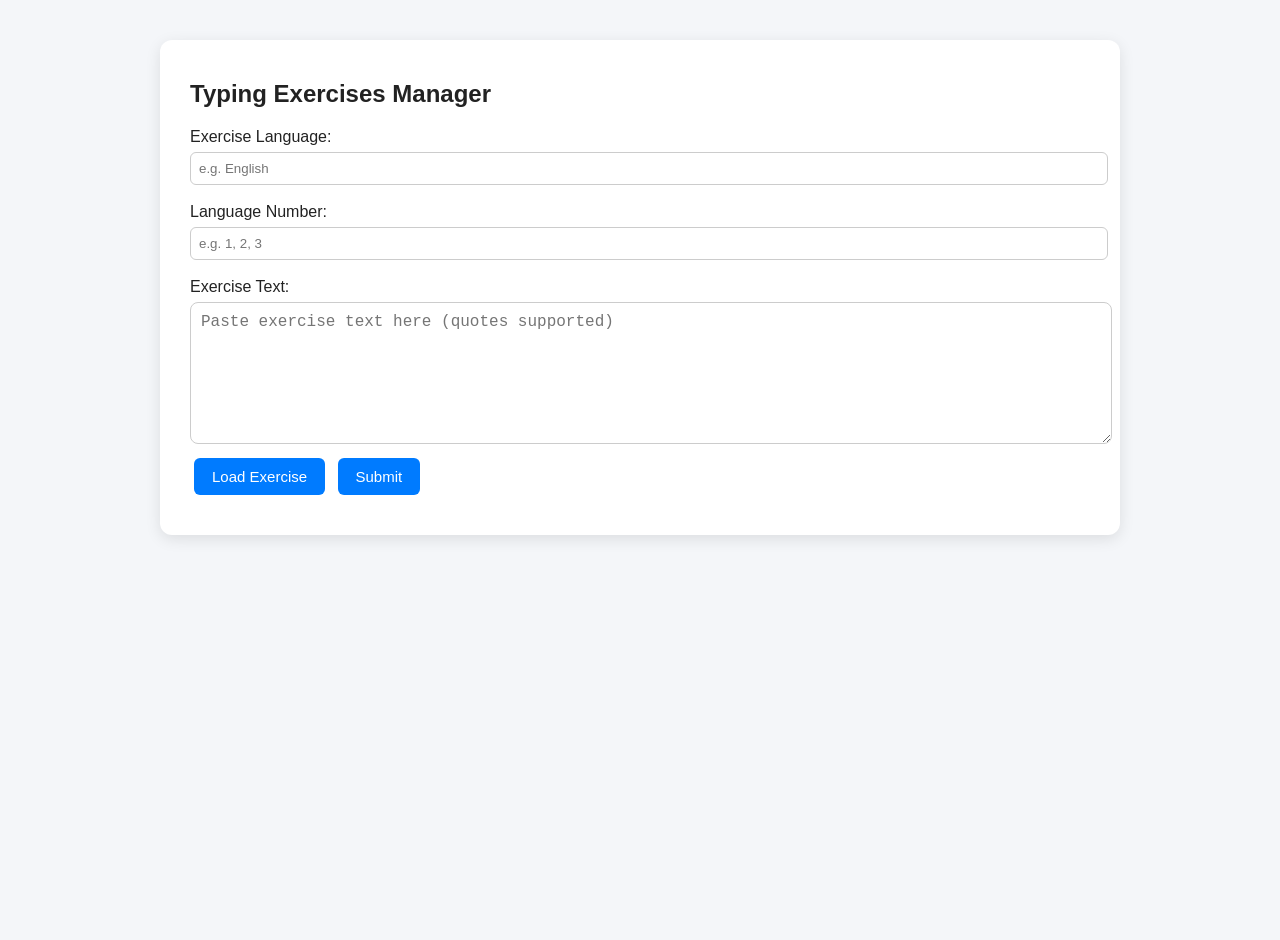
<file: index2.html>
<!DOCTYPE html>
<html lang="en">
<head>
<meta charset="UTF-8">
<meta name="viewport" content="width=device-width, initial-scale=1.0">
<title>Typing Exercises Manager</title>
<link rel="stylesheet" href="styles.css">
<style>
  body {
    font-family: Arial, sans-serif;
    background: #f4f6f9;
    margin: 0; padding: 0;
  }
  .container {
    max-width: 900px;
    margin: 40px auto;
    background: white;
    border-radius: 12px;
    padding: 20px 30px;
    box-shadow: 0 4px 15px rgba(0,0,0,0.1);
  }
  textarea {
    width: 100%;
    height: 120px;
    font-size: 16px;
    border-radius: 8px;
    padding: 10px;
    border: 1px solid #ccc;
    resize: vertical;
  }
  .button {
    background-color: #007bff;
    color: white;
    border: none;
    padding: 10px 18px;
    margin: 10px 4px;
    cursor: pointer;
    border-radius: 6px;
    font-size: 15px;
  }
  .button:hover { background-color: #0056b3; }
  .highlight { background: #eaf4ff; border-left: 4px solid #007bff; }
  .chunk {
    margin: 12px 0;
    padding: 10px;
    border: 1px solid #ddd;
    border-radius: 6px;
    transition: all 0.3s;
  }
  .stats { font-size: 14px; color: #444; margin-top: 10px; }
</style>
</head>
<body>
<div class="container">
  <h2>Typing Exercises Manager</h2>
  <label>Exercise Language:</label><br>
  <input type="text" id="language" placeholder="e.g. English"><br><br>
  
  <label>Language Number:</label><br>
  <input type="text" id="languageNum" placeholder="e.g. 1, 2, 3"><br><br>

  <label>Exercise Text:</label><br>
  <textarea id="exerciseText" placeholder="Paste exercise text here (quotes supported)"></textarea><br>

  <button class="button" onclick="loadExercise()">Load Exercise</button>
  <button class="button" onclick="submitResult()">Submit</button>

  <div id="chunksContainer"></div>
  <div class="stats" id="stats"></div>
</div>

<script>
  document.addEventListener('contextmenu', e => e.preventDefault());

  let chunks = [];
  let currentIndex = 0;
  let totalBackspaces = 0;
  let startTime = null;
  let timerInterval = null;
  let exerciseLanguage = '';
  let languageNumber = '';

  function loadExercise() {
    const text = document.getElementById('exerciseText').value;
    if (!text.trim()) return alert("Please paste exercise text first!");
    exerciseLanguage = document.getElementById('language').value.trim() || 'Unknown';
    languageNumber = document.getElementById('languageNum').value.trim() || '0';

    chunks = splitIntoChunks(text, 10);
    renderChunks();
    totalBackspaces = 0;
    currentIndex = 0;
    startTime = Date.now();
    if (timerInterval) clearInterval(timerInterval);
    timerInterval = setInterval(updateTimer, 1000);
  }

  function splitIntoChunks(text, parts) {
    const sentences = text.split(/(\s+)/).filter(Boolean);
    const size = Math.ceil(sentences.length / parts);
    const chunks = [];
    for (let i = 0; i < parts; i++) {
      const chunkText = sentences.slice(i * size, (i + 1) * size).join('');
      if (chunkText.trim()) chunks.push(chunkText);
    }
    return chunks;
  }

  function renderChunks() {
    const container = document.getElementById('chunksContainer');
    container.innerHTML = '';
    chunks.forEach((chunk, i) => {
      const div = document.createElement('div');
      div.className = 'chunk' + (i === 0 ? ' highlight' : '');
      div.innerHTML = `
        <div><strong>Chunk ${i + 1}</strong></div>
        <div>${chunk}</div>
        <textarea id="input${i}" onkeydown="handleKey(event, ${i})"></textarea>
      `;
      container.appendChild(div);
    });
  }

  function handleKey(e, index) {
    if (!startTime) startTime = Date.now();

    if (e.key === 'Backspace') totalBackspaces++;
    if (e.key === 'Enter' || e.key === 'ArrowDown') {
      e.preventDefault();
      moveToChunk(index + 1);
    } else if (e.key === 'ArrowUp') {
      e.preventDefault();
      moveToChunk(index - 1);
    }
  }

  function moveToChunk(index) {
    if (index < 0 || index >= chunks.length) return;
    document.querySelectorAll('.chunk').forEach(c => c.classList.remove('highlight'));
    const target = document.getElementById(`input${index}`);
    if (target) {
      target.parentElement.classList.add('highlight');
      target.focus();
      target.scrollIntoView({ behavior: 'smooth', block: 'center' });
      currentIndex = index;
    }
  }

  function updateTimer() {
    if (!startTime) return;
    const elapsed = Math.floor((Date.now() - startTime) / 1000);
    const mins = String(Math.floor(elapsed / 60)).padStart(2, '0');
    const secs = String(elapsed % 60).padStart(2, '0');
    document.getElementById('stats').innerText = `Timer: ${mins}:${secs} | Backspaces: ${totalBackspaces}`;
  }

  async function submitResult() {
    if (!chunks.length) return alert('Load an exercise first!');
    clearInterval(timerInterval);
    const timeTaken = Math.floor((Date.now() - startTime) / 1000);
    const inputs = chunks.map((_, i) => document.getElementById(`input${i}`).value);
    const totalTyped = inputs.join(' ').length;

    const data = {
      language: exerciseLanguage,
      languageNum: languageNumber,
      backspaces: totalBackspaces,
      timeTaken: timeTaken,
      totalChars: totalTyped,
      date: new Date().toLocaleString(),
    };

    try {
      await fetch('https://script.google.com/macros/s/AKfycbxQ4PpwBUH2uwXHSUZgCen2LiM_jhaCBK52wGfbU0XqFavWBOqDFu5lNaN6MFiqWbxTvA/exec', {
        method: 'POST',
        body: JSON.stringify(data),
      });
      alert('Result successfully saved!');
    } catch (err) {
      console.error(err);
      alert('Saving failed (offline or Apps Script error). Data stored locally.');
      localStorage.setItem('lastTypingResult', JSON.stringify(data));
    }
  }
</script>
</body>
</html>
</file>
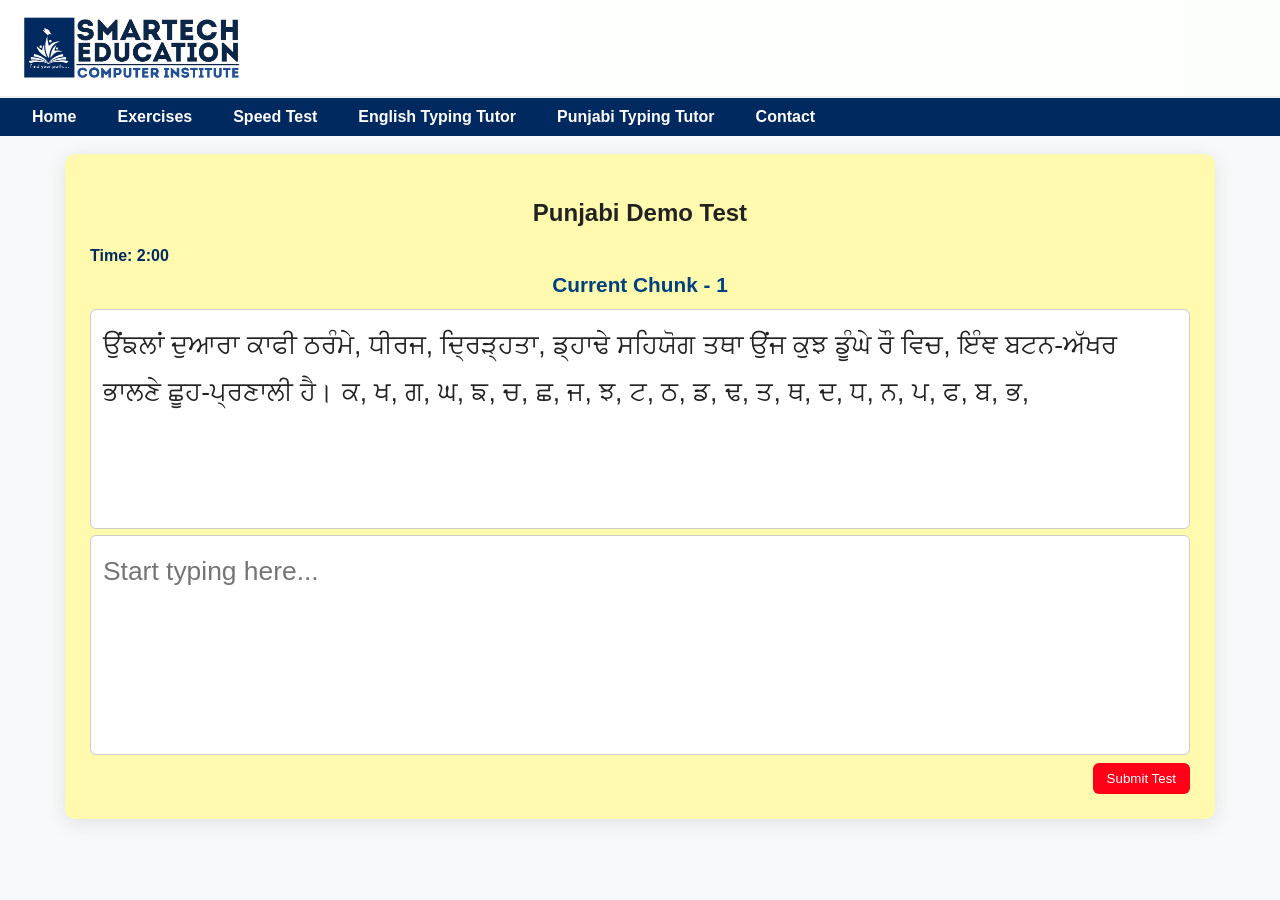
<file: punjabidemo.html>
<!DOCTYPE html>
<html lang="en">
<head>
<meta charset="utf-8">
<meta name="viewport" content="width=device-width, initial-scale=1">
    <meta name="google-adsense-account" content="ca-pub-3468699928896150">
<title>Smartech Education</title>
<link rel="stylesheet" href="styles.css">
<style>
/* Keep your container + basic layout (unchanged) */
.container {
    width: 90%;
    max-width: 1100px;
    margin: auto;
    background: #FFFAAE;
    padding: 25px;
    box-shadow: 0 4px 20px rgba(0, 0, 0, 0.1);
    border-radius: 10px;
}
html, body { height: 100%; margin: 0; }
body { display: flex; flex-direction: column; min-height: 100vh; font-family:'Arial',serif; }


.popup { position:fixed; inset:0; display:flex; align-items:center; justify-content:center; background: rgba(0,0,0,0.35); display:none; }
.popup-inner { background:#fff; padding:18px; border-radius:8px; min-width:260px; text-align:center; }

#timer { font-weight:700; margin-bottom:8px; color:#00295f; }
#current-chunk { margin-bottom:12px; color:#004080; font-weight:600; }
input {
    ime-mode: disabled;
}

/* Disable Windows text suggestions */
input, textarea {
    ime-mode: disabled !important;
}

/* Prevent suggestion UI overlay */
input::-ms-input-placeholder {
    opacity: 0 !important;
}
</style>

</head>
<body autocomplete="off" spellcheck="false">


<header class="site-header" style="display:flex;align-items:center;justify-content:space-between;padding:12px 20px;border-bottom:2px solid #eee;background:linear-gradient(90deg,#fff,#fbfffb);">
  <img src="Smartech Educatation Computer Centre3.png" alt="Smartech" class="logo" style="height:72px;">
</header>

<nav style="padding:10px 20px;">
    <ul style="display:flex;gap:12px;list-style:none;padding:0;margin:0;align-items:center;">
      <li><a href="index.html">Home</a></li>
      <li><a href="exercises.html">Exercises</a></li>
      <li><a href="english_tutor.html">Speed Test</a></li>
      <li><a href="engtutor.html">English Typing Tutor</a></li>
      <li><a href="pbitutor.html">Punjabi Typing Tutor</a></li>
      <li><a href="contact.html">Contact</a></li>
    </ul>
</nav>

<!-- RESULTS (kept as in original) -->
<section id="results" style="display:none;">
  <div style="flex:2; min-width:400px;">
    <h2>Results</h2>
    <table id="results-table" style="display:none; width:100%; border-collapse:collapse;">
      <thead><tr><th>Metric</th><th>Value</th></tr></thead>
      <tbody>
        <tr><td>Gross Characters</td><td id="gross-characters-value"></td></tr>
        <tr><td>Wrong / Extra / Skipped Words</td><td id="wrong-extra-words-value"></td></tr>
        <tr><td>Space Errors</td><td id="space-errors-value"></td></tr>
        <tr><td>Error Characters</td><td id="error-characters-value"></td></tr>
        <tr><td>Net Characters</td><td id="net-characters-value"></td></tr>
        <tr><td>Gross Speed</td><td id="gross-speed-value"></td></tr>
        <tr><td>Actual Gross Speed</td><td id="actual-gross-speed-value"></td></tr>
        <tr><td>Time Taken</td><td id="time-spent-value"></td></tr>
        <tr><td>Accuracy</td><td id="accuracy-percentage-value"></td></tr>
        <tr><td>Backspace Count</td><td id="backspace-count-value"></td></tr>
        <tr><td>Result</td><td id="result-value"></td></tr>
        <tr id="notes-section" style="display:none;">
          <td colspan="2">
            <div id="results-notes" style="display:none;">
              <div id="exam-note" style="margin-bottom:5px; color:#b80000;"></div>
              <div id="pass-note" style="color:#0055b8;"></div>
            </div>
          </td>
        </tr>
        <tr id="button-row" style="display:none;">
          <td colspan="2" style="text-align:center; padding-top:10px;">
            <button id="practice-another-btn-2" class="primary-btn">Practice Another</button>
          </td>
        </tr>
      </tbody>
    </table>
    <div id="error-section" style="margin-top:15px; display:none;">
      <div id="error-highlight"></div>
    </div>
    <div id="saved-stats-container" style="margin-top:20px;"></div>
  </div>
</section>
<!-- END RESULTS -->

<main class="container" style="margin-top:18px;">
  <center><h2>Punjabi Demo Test</h2></center>

  <section class="test-section" id="test-section" style="margin-top:10px;">
    <div>
      <div id="timer">Time: 02:00</div>
      <div id="current-chunk"><center>Current Chunk - 1</center></div>
    </div>

    <div id="test-area" style="margin-top:12px;">
      <div id="reference-text" class="reference-outer">
        <div id="paragraph" class="paragraph">Loading...</div>
      </div>

      <textarea id="typing-input" placeholder="Start typing here..." rows="4" class="typing-input" type="search"
       autocomplete="off" autocorrect="off"
       autocapitalize="off" spellcheck="false" autofocus></textarea>

        <div style="text-align:right;">
  <button id="submit-btn" class="primary-btn">Submit Test</button>
</div>
    </div>
  </section>
</main>

<!-- POPUPS -->
<div id="time-over-popup" class="popup"><div class="popup-inner"><p>Time is over. View results?</p><button id="popup-ok-btn" class="primary-btn">Yes</button></div></div>
<div id="no-input-popup" class="popup"><div class="popup-inner"><p>No typed input detected.</p><button id="no-input-ok-btn" class="primary-btn">OK</button></div></div>

<!-- ======= DEMO PATCH: set fixed paragraph BEFORE the engine loads ======= -->
<script>
try {
  const fixed = `ਉਂਙਲਾਂ ਦੁਆਰਾ ਕਾਫੀ ਠਰੰਮੇ, ਧੀਰਜ, ਦ੍ਰਿੜ੍ਹਤਾ, ਡ੍ਹਾਢੇ ਸਹਿਯੋਗ ਤਥਾ ਉਂਜ ਕੁਝ ਡੂੰਘੇ ਰੌ ਵਿਚ, ਇੰਞ ਬਟਨ-ਅੱਖਰ ਭਾਲਣੇ ਛੂਹ-ਪ੍ਰਣਾਲੀ ਹੈ। ਕ, ਖ, ਗ, ਘ, ਙ, ਚ, ਛ, ਜ, ਝ, ਟ, ਠ, ਡ, ਢ, ਤ, ਥ, ਦ, ਧ, ਨ, ਪ, ਫ, ਬ, ਭ, ਮ, ਯ, ਰ, ਲ, ਵ, ਸ, ਹ ਵਰਗੇ ਬਹੁਤ ਸਾਰੇ ਇਕੱਲੇ ਅੱਖਰ ਸ਼ਾਮਲ ਹਨ। ੨੩੧ ਕਲਮ ਘਰ ਚਾਹ ਜਹਾਜ਼ ਟਮਾਟਰ ੪੬੭੯ ੧ ੨ ੩ ੪ ਠੰਡ ਡੱਬਾ ਤਾਰ ਦਵਾਈ ਨਦੀ ਪੱਤਾ ਫੁੱਲ ਬਾਜ਼ਾਰ ਮਿੱਠਾ ਯਾਤਰਾ ਰੋਸ਼ਨੀ ਲੇਖ ਵੱਟ ਸੜਕ ਹਵਾ।  `;
  localStorage.setItem('selectedExerciseText', fixed);
  localStorage.setItem('userName', 'Demo User');
  localStorage.setItem('userRefNo', '0000');
} catch (e) {
  console.warn('localStorage unavailable', e);
}
</script>

<!-- ======= Load your original engine ======= -->
<script src="script.js"></script>

<!-- ======= Safe wrappers & 2-chunk + 2-minute patches (no duplicate listeners) ======= -->
<script>

// Disable right click
document.addEventListener('contextmenu', function(e) {
    e.preventDefault();
});

// Disable keyboard shortcuts
document.addEventListener('keydown', function(e) {
    // Disable: F12, Ctrl+Shift+I/J/C, Ctrl+U, Ctrl+S, Ctrl+C, Ctrl+V, Ctrl+X, Ctrl+A, Ctrl+P
    if (
        e.key === "F12" ||
        (e.ctrlKey && e.shiftKey && ["I","J","C"].includes(e.key.toUpperCase())) ||
        (e.ctrlKey && ["U","S","C","V","X","A","P"].includes(e.key.toUpperCase()))
    ) {
        e.preventDefault();
        return false;
    }
});

// Disable copy / paste / cut
["copy", "paste", "cut"].forEach(evt => {
    document.addEventListener(evt, e => e.preventDefault());
});
const typingField = document.getElementById("typing-input");

typingField.setAttribute("autocomplete", "off");
typingField.setAttribute("autocorrect", "off");
typingField.setAttribute("autocapitalize", "off");
typingField.setAttribute("spellcheck", "false");

// Additional forced disable for Windows suggestions
typingField.addEventListener("keydown", e => {
    typingField.style.setProperty("ime-mode", "disabled");
});

// Prevent Windows suggestion bar activation
typingField.addEventListener("compositionstart", e => {
    e.preventDefault();
});
typingField.addEventListener("compositionupdate", e => {
    e.preventDefault();
});
typingField.addEventListener("compositionend", e => {
    e.preventDefault();
});


/*
  Strategy:
  1. Force paragraph into 2 chunks and set 120s.
  2. Avoid cloning/adding duplicate listeners.
  3. Wrap global submitResults() with a safe locker so multiple calls won't save multiple times.
  4. Try to wrap submitResults even if defined later by polling for it briefly.
*/

// ---------- Helper: set two chunks & timer ----------
(function setTwoChunksAndTimer(){
  function applyPatchOnce(){
    try {
      // Get paragraph text from existing engine variables or DOM or localStorage
      let text = "";
      if (window.paragraphs && window.paragraphs.length > 0) {
        text = window.paragraphs.join(" ");
      } else {
        const pEl = document.getElementById('paragraph');
        text = (pEl && pEl.textContent && pEl.textContent.trim()) ? pEl.textContent.trim() : localStorage.getItem('selectedExerciseText') || "";
      }
      text = (text || "").replace(/\s+/g,' ').trim();
      if (!text) return;

      const words = text.split(' ');
      const mid = Math.ceil(words.length / 2);
      window.paragraphs = [
        words.slice(0, mid).join(' '),
        words.slice(mid).join(' ')
      ];

      // Ensure engine state uses the first chunk
      if (!window.state) window.state = {};
      window.state.currentParagraphIndex = 0;
      window.state.paragraph = window.paragraphs[0];
      window.state.defaultWords = window.state.paragraph.split(' ');
      window.state.totalTypedInput = '|';
      window.state.totalTime = 120; // 2 minutes

      // Update UI text
      const paraEl = document.getElementById('paragraph');
      if (paraEl) paraEl.innerHTML = window.paragraphs[0];

      const cc = document.getElementById('current-chunk');
      if (cc) cc.innerHTML = 'Current Chunk - 1';

      const timerEl = document.getElementById('timer');
      if (timerEl) timerEl.textContent = 'Time: 2:00';

      // If engine has a refresh function, call it safely
      try { if (typeof refreshTest === 'function') refreshTest(); } catch(e){}

    } catch (err) {
      console.warn('2-chunk patch error', err);
    }
  }

  // Run multiple times shortly after load to ensure script.js finished initializing
  setTimeout(applyPatchOnce, 80);
  setTimeout(applyPatchOnce, 450);
  setTimeout(applyPatchOnce, 1200);
})();


// ---------- Helper: force displayed timer to 2:00 frequently (defensive) ----------
(function enforceTimerDisplay(){
  function tick() {
    try {
      if (window.state && typeof window.state.totalTime !== 'undefined') {
        // keep engine's totalTime at 120
        if (window.state.totalTime !== 120) window.state.totalTime = 120;
        if (typeof window.state.secondsLeft !== 'undefined' && window.state.secondsLeft > 120) {
          window.state.secondsLeft = 120;
        }
      }
      const timerEl = document.getElementById('timer');
      if (timerEl && !timerEl.textContent.startsWith('Time: 2')) {
        timerEl.textContent = 'Time: 2:00';
      }
    } catch (e) {}
  }
  // gentle interval - keeps the display consistent but light on CPU
  setInterval(tick, 250);
})();


// ---------- Safe wrapper for submitResults to prevent duplicate saves ----------
(function safeSubmitWrapper(){
  let wrapped = false;
  const POLL_INTERVAL = 150; // ms
  const MAX_TRIES = 40; // ~6 seconds

  function createWrapper(origFn){
    let running = false;
    let lastRun = 0;
    // wrapper prevents reentrant / repeated quick calls
    return async function wrappedSubmitResults(){
      try {
        const now = Date.now();
        // prevent calls within 1500ms of previous run
        if (running) {
          console.warn('submitResults: already running, ignoring duplicate call');
          return;
        }
        if (now - lastRun < 1500) {
          console.warn('submitResults: called too soon after previous, ignoring');
          return;
        }
        running = true;
        lastRun = now;
        // call original
        const res = await origFn.apply(this, arguments);
        // small delay to ensure any asynchronous saves complete
        await new Promise(r => setTimeout(r, 600));
        running = false;
        return res;
      } catch (err) {
        running = false;
        console.error('submitResults wrapper error', err);
        throw err;
      }
    };
  }

  function attemptWrap(triesLeft){
    try {
      if (typeof window.submitResults === 'function' && !wrapped) {
        window.submitResults = createWrapper(window.submitResults);
        wrapped = true;
        console.info('submitResults wrapped with safe wrapper.');
        return;
      }
    } catch (e) {
      console.warn('Wrapping attempt failed', e);
    }
    if (triesLeft > 0) {
      setTimeout(() => attemptWrap(triesLeft - 1), POLL_INTERVAL);
    } else {
      // If submitResults never appears, still create a no-op safe function to avoid errors
      if (!wrapped) {
        window.submitResults = function(){
          console.warn('submitResults not defined - safe no-op called.');
        };
        console.info('submitResults not found; installed safe no-op.');
      }
    }
  }

  attemptWrap(MAX_TRIES);
})();


// ---------- Ensure popup OK triggers submitResults safely (if engine didn't already) ----------
(function ensurePopupOkTriggersSubmit(){
  const popupOk = document.getElementById('popup-ok-btn');
  if (!popupOk) return;
  // Add a single listener but only once
  let added = false;
  popupOk.addEventListener('click', function onOk(){
    if (added) return;
    added = true;
    try {
      if (typeof window.submitResults === 'function') {
        window.submitResults();
      } else {
        console.warn('submitResults not yet defined at popup click time.');
      }
    } catch (e) {
      console.error('popup-ok submit error', e);
    }
    // remove this listener after first use
    popupOk.removeEventListener('click', onOk);
  });
})();

</script>

</body>
</html>
</file>
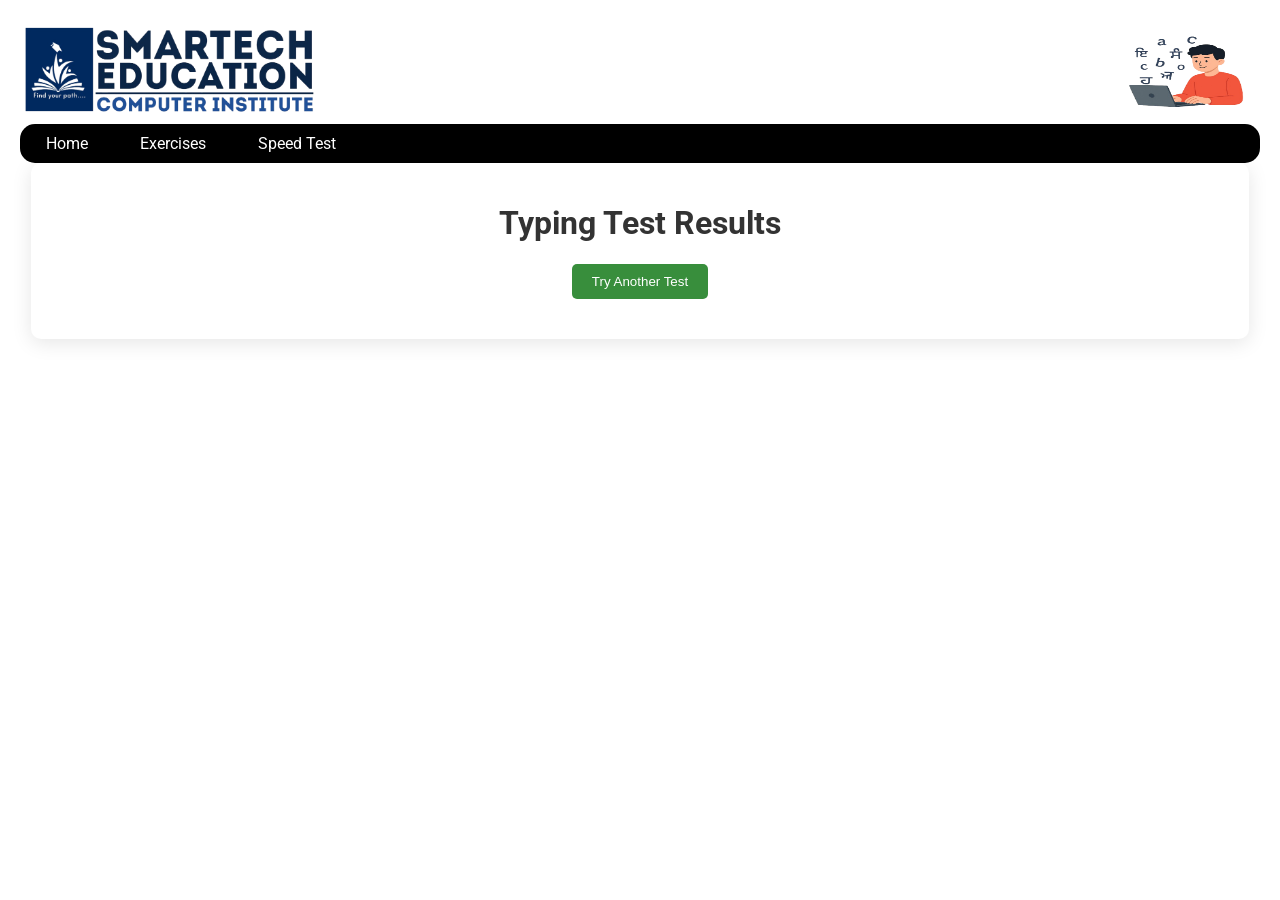
<file: results.html>
<!DOCTYPE html>
<html lang="en">
<head>
    <meta charset="UTF-8">
    <meta name="viewport" content="width=device-width, initial-scale=1.0">
    <title>Typing Test Results</title>
    
    <link href="https://fonts.googleapis.com/css2?family=Roboto:wght@400;700&display=swap" rel="stylesheet">
    <style>
        body {
            font-family: 'Roboto', sans-serif;
            color: #333;
            margin: 0;
            padding: 20px;
        }

        h1, h2, h3 {
            text-align: center;
        }

        h2 { color: #30d5c8; }
        h3 { color: red; }

        .results-container {
            background: white;
            border-radius: 10px;
            box-shadow: 0 4px 20px rgba(0, 0, 0, 0.1);
            padding: 20px;
            margin: auto;
            max-width: 95%;
            animation: fadeIn 1s ease-in-out; /* Apply fade-in animation */
        }

        /* Fade-in animation */
        @keyframes fadeIn {
            from { opacity: 0; }
            to { opacity: 1; }
        }

        table {
            width: 100%;
            border-collapse: collapse;
            margin-top: 20px;
        }

        th, td {
            border: 1px solid #ddd;
            padding: 12px;
            text-align: left;
            text-align: justify;
        }

        th { background-color: #f2f2f2; }

        button {
            background-color: #388E3C;
            color: white;
            padding: 10px 20px;
            border: none;
            border-radius: 5px;
            cursor: pointer;
            display: block;
            margin: 20px auto;
            transition: transform 0.2s; /* Smooth transition for scaling */
        }

        button:hover {
            background-color: #2e7d32;
            transform: scale(1.05); /* Scale up on hover */
        }

        nav {
            background-color: black;
            padding: 10px;
            border-radius: 15px;
        }

        nav ul {
            list-style-type: none;
            display: flex;
            justify-content: left;
            margin: 0;
            padding: 0;
        }

        nav ul li {
            margin-right: 20px;
        }

        nav ul li a {
            color: white;
            text-decoration: none;
            padding: 8px 16px;
            border-radius: 4px;
        }

        nav ul li a:hover {
            background-color: #388E3C;
        }

        /* Styling for word highlighting */
        .correct { color: green; font-weight: bold; }
        .wrong { color: red; font-weight: bold; }
        .untouched { color: gray; font-style: italic; }
        .skipped { color: grey; text-decoration: italic; }
    </style>
</head>
<body>
    <img src="Smartech Educatation Computer Centre.png" style="border-radius:5px;" height="100px" width="300PX">
    <img src="Typing Boy.png" style="border-radius:5px; float:right" class="fadeIn" height="100px" width="150PX">
    <nav>
        <ul>
            <li><a href="Home.html">Home</a></li>
            <li><a href="exercises.html">Exercises</a></li>
            <li><a href="SpeedTest/index.html">Speed Test</a></li>
        </ul>
    </nav>

    <div class="results-container">
        <h1>Typing Test Results</h1>
        <p id="congratulations"></p>
        <div id="results"></div>
        <button onclick="window.location.href='exercises.html'">Try Another Test</button>
    </div>

    <script>
       function highlightTypedText(originalArray, typedArray) {
    let result = [];
    let originalIndex = 0;

    for (let typedIndex = 0; typedIndex < typedArray.length; typedIndex++) {
        const typedWord = typedArray[typedIndex] || "";

        if (originalIndex < originalArray.length && originalArray[originalIndex] === typedWord) {
            result.push(`<span class="correct">${typedWord}</span>`); // ✅ Correct word
            originalIndex++;
        } else {
            result.push(`<span class="wrong">${typedWord}</span>`); // 🔴 Wrong word
            // Move originalIndex forward to keep the sequence
            originalIndex++;
        }
    }

    return result.join(" ");
}

        function displayResults() {
            const urlParams = new URLSearchParams(window.location.search);
            const originalText = decodeURIComponent(urlParams.get('exercise')); 
            const typedWords = JSON.parse(decodeURIComponent(urlParams.get('typedWords'))); 

            const correctCount = parseInt(urlParams.get('correctCount'));
            const wrongCount = parseInt(urlParams.get('wrongCount'));
            const typingSpeed = parseInt(urlParams.get('typingSpeed'));
            const accuracy = parseFloat(urlParams.get('accuracy'));
            const correctChars = parseInt(urlParams.get('correctChars'));
            const wrongChars = parseInt(urlParams.get('wrongChars'));
            const backspaceCount = parseInt(urlParams.get('backspaceCount'));
            const elapsedTime = parseInt(urlParams.get('elapsedTime'));

            let resultsHTML = `<table>
                <thead>
                    <tr><th colspan="4" style="text-align:center"> TEST SUMMARY</th></tr>
                </thead>
                <tbody>
                    <tr>
                        <td>Gross Characters: </td> <td>${correctChars+wrongChars+correctCount}</td>
                        <td>Wrong Words:</td> <td>${wrongCount}</td>
                    </tr>
                    <tr>
                        <td>Net Characters:</td> <td>${(correctChars + wrongChars+correctCount) - (wrongCount*5)}</td>
                        <td>Wrong Characters:</td> <td>${wrongCount * 5}</td>
                    </tr>
                    <tr>
                        <td>As Per PSSSB Instruction <br><mark>used 10 Minute to calculating Gross Speed</mark>:</td> <td class="highlight">${(((correctChars + wrongChars+correctCount)/5) / 10).toFixed(1)} WPM</td>
                        <td>Actual Gross Speed:</td> <td class="highlight"><i style="color:Blue;">${(((correctChars +correctCount+ wrongChars)/5)/(elapsedTime/60)).toFixed(0)} WPM</i></td>
                    </tr>
                    <tr>
                        <td>Accuracy:</td>
                        <td>${(((correctChars + wrongChars+correctCount) - (wrongCount*5)) / (correctChars+wrongChars+correctCount) * 100).toFixed(2)}%</td>
                    </tr>
                    <tr>
                        <td>Backspace Used:</td> <td>${backspaceCount}</td>
                        <td>Time Taken:</td> <td>${Math.floor(elapsedTime / 60)}m ${elapsedTime % 60}s</td>
                    </tr>
                </tbody>
            </table>`;

            resultsHTML += `<h1>Chunk Comparison</h1>
                            <table>
                                <tr>
                                    <th width="4%">Chunk No</th>
                                    <th width="48%">Original Chunk</th>
                                    <th width="48%">Typed Chunk</th>
                                </tr>`;

            const originalChunk = originalText.split(" ");
            const typedChunk = typedWords.join(" ").split(" ");

            const chunkSize = Math.ceil(originalChunk.length / 10);
            for (let i = 0; i < Math.max(originalChunk.length, typedChunk.length); i += chunkSize) {
                const originalSlice = originalChunk.slice(i, i + chunkSize);
                const typedSlice = typedChunk.slice(i, i + chunkSize);
                resultsHTML += `<tr>
                                    <td>${Math.floor(i / chunkSize) + 1}</td>
                                    <td>${originalSlice.join(' ')}</td>
                                    <td>${highlightTypedText(originalSlice, typedSlice)}</td>
                                </tr>`;
            }

            resultsHTML += `</table>`;
            document.getElementById('results').innerHTML = resultsHTML;

            if (((((correctChars + wrongChars) / 5) / 10).toFixed(1)) >= 1 && accuracy >= 92 && wrongCount <= 24) {
                document.getElementById('congratulations').innerHTML = `<h2>Congratulations! You passed! 🎉</h2>`;
            } else {
                document.getElementById('congratulations').innerHTML = "<h3>Sorry, you failed. Try again! 😞</h3>";
            }
        }

        displayResults();
    </script>
</body>
</html>
</file>
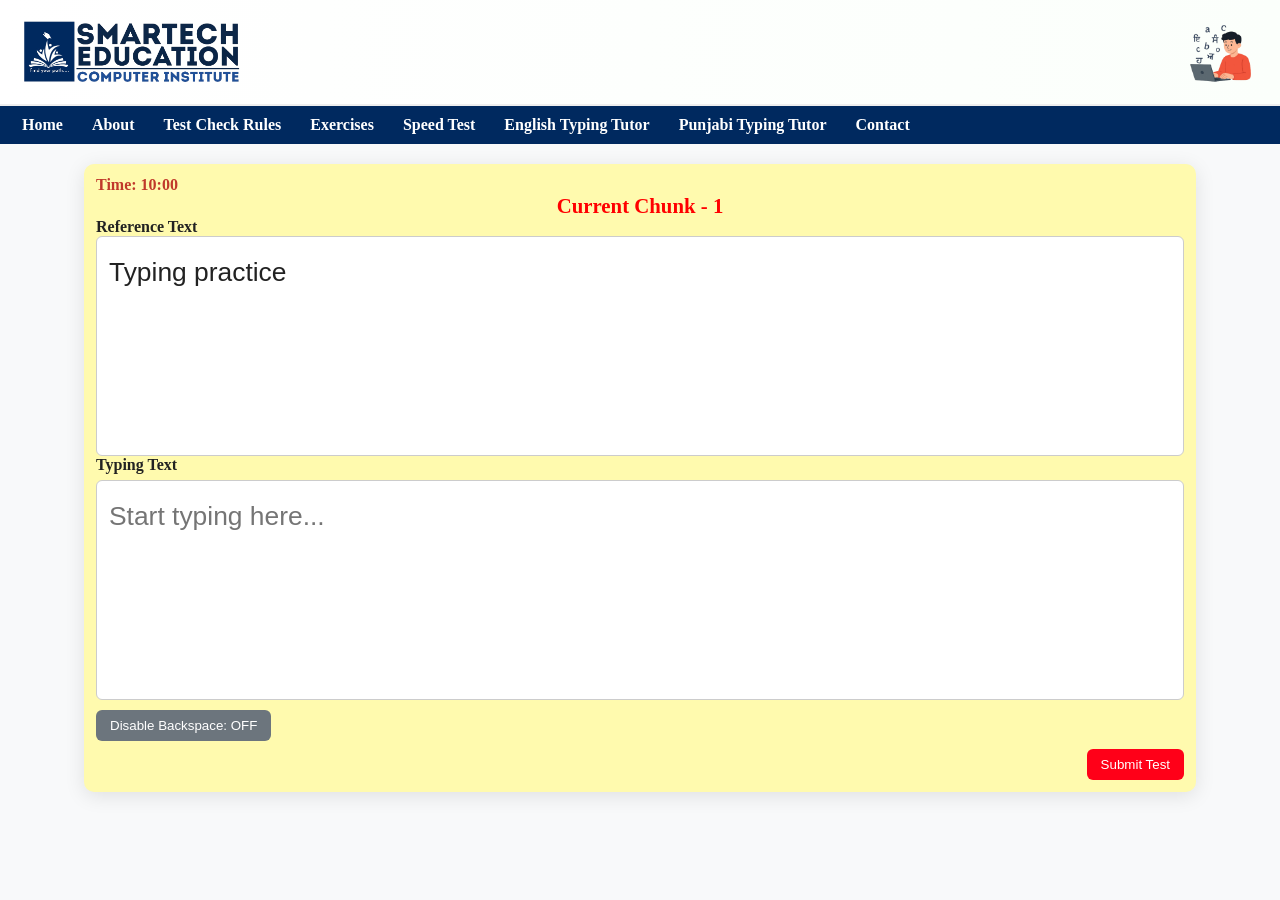
<file: testpage.html>
<!DOCTYPE html>
<html lang="en">
<head>
	<link rel="icon" type="image/png" href="/icon.ico">
	<style>.container {
    width: 90%;
    max-width: 1100px;
    margin: auto;
    background: white;
    padding: 25px;
    box-shadow: 0 4px 20px rgba(0, 0, 0, 0.1);
    border-radius: 10px;
}
	html, body {
  height: 100%;
  margin: 0;
}
nav { background: #00295f; padding: 10px 20px;}
nav ul { list-style: none; margin: 0; padding: 0; display: flex; align-items: center; }
nav ul li { margin-right: 20px; }
nav ul li a, nav ul li button { color: white; font-weight: bold; text-decoration: none; background: transparent; border: none; font-size: 16px; cursor: pointer; }
nav ul li a:hover, nav ul li button:hover { color: #00295f; }

body {
  display: flex;
  flex-direction: column;
  min-height: 100vh;
}

/* Toggle Button Style */
.toggle-btn {
  background:#6c757d;
  color:white;
  border:none;
  border-radius:6px;
  padding:8px 14px;
  cursor:pointer;
  margin-top:10px;
}
.toggle-btn.active {
  background:#b80000;
}</style>

<meta charset="utf-8" />
<meta name="viewport" content="width=device-width, initial-scale=1" />
<title>Test Page | Typing Exam Portal</title>
<link rel="stylesheet" href="styles.css" />
</head>

<body style="font-family:'Bookman old Style',serif;">
<div id="header-container"></div>
<script>
fetch("header.html")
  .then(response => response.text())
  .then(data => {
    document.getElementById("header-container").innerHTML = data;
  });
</script>
<!-- ✅ RESULTS SECTION -->
<section id="results" style="display:none;">
 

    <!-- RIGHT: Test Results -->
    <div style="flex:2; min-width:400px;">
      <h2>Results</h2>
      <table id="results-table" 
             style="display:none; width:100%; border-collapse:collapse;">
        <thead><tr><th>Metric</th><th>Value</th></tr></thead>
        <tbody>
          <tr><td>Gross Characters</td><td id="gross-characters-value"></td></tr>
          <tr><td>Wrong / Extra / Skipped Words</td><td id="wrong-extra-words-value"></td></tr>
          <tr><td>Space Errors</td><td id="space-errors-value"></td></tr>
          <tr><td>Error Characters</td><td id="error-characters-value"></td></tr>
          <tr><td>Net Characters</td><td id="net-characters-value"></td></tr>
          <tr><td>Gross Speed</td><td id="gross-speed-value"></td></tr>
          <tr><td>Actual Gross Speed</td><td id="actual-gross-speed-value"></td></tr>
          <tr><td>Time Taken</td><td id="time-spent-value"></td></tr>
          <tr><td>Accuracy</td><td id="accuracy-percentage-value"></td></tr>
          <tr><td>Backspace Count</td><td id="backspace-count-value"></td></tr>
          <tr><td>Result</td><td id="result-value"></td></tr>
          <tr id="notes-section" style="display:none;">
            <td colspan="2">
              <div id="results-notes" style="display:none;">
                <div id="exam-note" style="margin-bottom:5px; color:#b80000;"></div>
                <div id="pass-note" style="color:#0055b8;"></div>
              </div>
            </td>
          </tr>
          <tr id="button-row" style="display:none;">
            <td colspan="2" style="text-align:center; padding-top:10px;">
              <button id="practice-another-btn-2" class="primary-btn">
                Practice Another
              </button>
            </td>
          </tr>
        </tbody>
      </table>
      <div id="error-section" style="margin-top:15px; display:none;">
        <div id="error-highlight"></div>
      </div>
      <div id="saved-stats-container" style="margin-top:20px;"></div>
    </div>
  </div>
</section>
<!-- ✅ END RESULTS -->



<!-- ✅ USER DETAILS 
<div id="user-info" style="text-align:center; margin-bottom:20px;">
  <h3 style="color:#00295f; margin-bottom:10px;">Candidate Details</h3>
  <input type="text" id="userName" placeholder="Enter your name (Test Language: E/P)" 
         pattern="[A-Za-z\s]+" title="Only letters and spaces allowed" required
         style="padding:10px; width:260px; border:1px solid #00295f;
                border-radius:6px; margin-right:10px; color:black;">
  <input type="number" id="userRefNo" placeholder="Enter reference number"
         required oninput="if(this.value.length>10)this.value=this.value.slice(0,10);"
         style="padding:10px; width:260px; border:1px solid #00295f;
                border-radius:6px; color:black;">
</div>

-->
<main class="container">
<section class="test-section" id="test-section">


  <div>
    <div id="timer">Time: 10:00</div>
    <div id="current-chunk"><center>Current Chunk - 1</center></div>
  </div>

  <div id="test-area">
	  <b>Reference Text</b>
    <div id="reference-text" class="reference-outer">
      <div id="paragraph" class="paragraph">Loading...</div>
    </div>
<b>Typing Text</b>
    <textarea id="typing-input" placeholder="Start typing here..."
              rows="4" class="typing-input" spellcheck="false" autofocus></textarea>
  <!-- Backspace Toggle Button -->
  <button id="disable-toggle" class="toggle-btn">
    Disable Backspace: OFF
  </button>
   <div style="text-align:right;">
  <button id="submit-btn" class="primary-btn">Submit Test</button>
</div>
  </div>
  
</section>
</main>


<!-- POPUPS -->
<div id="time-over-popup" class="popup" style="display:none;">
  <div class="popup-inner">
    <p>Time is over. View results?</p>
    <button id="popup-ok-btn" class="primary-btn">Yes</button>
  </div>
</div>

<div id="no-input-popup" class="popup" style="display:none;">
  <div class="popup-inner">
    <p>No typed input detected.</p>
    <button id="no-input-ok-btn" class="primary-btn">OK</button>
  </div>
</div>

<script src="script.js">
</script><script>
/* Demo text */
document.getElementById("paragraph").innerText =
"Typing practice improves speed and accuracy. Keep your eyes on the screen and maintain proper hand placement.";

/* Elements */
const typingInput = document.getElementById("typing-input");
const toggleBtn = document.getElementById("disable-toggle");

let backspaceDisabled = false;

/* Toggle Button Click */
toggleBtn.addEventListener("click", () => {
  backspaceDisabled = !backspaceDisabled;

  if (backspaceDisabled) {
    toggleBtn.classList.add("active");
    toggleBtn.textContent = "Disable Backspace: ON";
  } else {
    toggleBtn.classList.remove("active");
    toggleBtn.textContent = "Disable Backspace: OFF";
  }
});

/* Disable Backspace Logic */
typingInput.addEventListener("keydown", function(e) {
  if (backspaceDisabled && e.key === "Backspace") {
    e.preventDefault();
  }
});



</script>
</body>
</html>
</file>
<file: styles.css>
/* Basic Smartech-themed styles for test + results */
:root{
    --accent:#2b7a2b;
    --muted:#666;
    --bg:#ffffff;
    --card:#f8f8f8;
    --danger:#c0392b;
}
	#fullscreenBtn {
  background: white;
  color: Black;
  border-radius: 5px;
  border: none;
  padding: 8px 14px;
  cursor: pointer;
  font-weight: bold;
}

#fullscreenBtn:hover {
  background: #0056b3;
}
html, body {
  height: 100%;
  margin: 0;
}
body {
    margin:0;
    background:var(--bg);
    color:#222;
    font-family: "Arial", serif;
}

.site-header {
    display:flex;
    align-items:center;
    justify-content:space-between;
    padding:12px 20px;
    border-bottom:2px solid #eee;
    background:linear-gradient(90deg,#fff,#fbfffb);
}
.logo { height:72px; }

.main-nav a {
    margin:0 10px;
    text-decoration:none;
    color:white;
    font-weight:600;
}
.container {
    max-width:85%;
    margin:18px auto;
	background: #FFFAAE;
    padding:12px;
}
.container2 {
    max-width:80%;
    margin:18px auto;
	
	
    padding:12px;
}

/* Test section */
.header-row {
    display:flex;
    justify-content:space-between;
    align-items:center;
    margin-bottom:10px;
}
.left-meta, .center-meta, .right-meta { display:flex; align-items:center; gap:10px; }
#timer { font-weight:700; color:var(--danger); }
#current-chunk { font-size:1.3rem; color:var(--muted); text-align:center; color:red;font-weight:bold}

/* Make both boxes identical */
.reference-outer,
.typing-input {
  width: 100%;
  height: 220px;          /* <-- set the size you want */
  box-sizing: border-box; /* include padding + border in size */
  padding: 12px;
  border: 1px solid #ccc;
  border-radius: 6px;
  background: #fff;
  	line-height:1.8;
    font-size:1.65rem;
   	 font-family: 'Arial', serif;
  overflow-y: auto;       /* scroll if text overflows */
   resize: none;
  outline: none;
}

/* Keep formatting of reference text */
.paragraph {
  white-space: pre-wrap;
}



/* Buttons */
.primary-btn {
    background:#ff0018;
    color:#fff;
    border:none;
    padding:8px 14px;
    border-radius:6px;
    cursor:pointer;
}
.small-btn {
    background:#fff;
    border:1px solid #ddd;
    padding:6px 10px;
    border-radius:6px;
    cursor:pointer;
}
.link-btn {
    background:transparent;
    color:var(--accent);
    border:0;
    cursor:pointer;
}

/* Results */
.results-section { margin-top:16px; }
.results-table { width:100%; border-collapse:collapse; margin-top:8px; }
.results-table th, .results-table td {
    border:1px solid #e6e6e6;
    padding:8px;
    text-align:left;
}
.results-table th { background:#f4f8f4; font-weight:700; color:#1b5d1b; }

.error-highlight { margin-top:12px; padding:10px; background:#fff8f8; border:1px solid #f2dede; border-radius:6px; }

/* highlight classes used by engine */
.correct { color:#1aab1a; font-weight:600; }
.wrong { color:#c0392b; font-weight:600; }
.given { color:#050000;}

/* stats history */
.stats-history-table { width:100%; border-collapse:collapse; margin-top:10px; }
.stats-history-table th, .stats-history-table td { border:1px solid #eee; padding:8px; }
.pass-result { color:green; font-weight:700; }
.fail-result { color:#c0392b; font-weight:700; }

/* popups */
.popup {
    position:fixed; inset:0; display:flex; align-items:center; justify-content:center;
    background: rgba(0,0,0,0.35);
}
.popup-inner {
    background:#fff; padding:18px; border-radius:8px; min-width:260px; text-align:center;
}
.popup-actions { margin-top:8px; display:flex; gap:8px; justify-content:center; }

/* misc */
.error-message { background:#fdecea; border:1px solid #f5c6cb; padding:8px; margin-bottom:8px; border-radius:6px; }
/* =======================
   RESULT TABLE DESIGN
   ======================= */

#results {
    margin-top: 25px;
    padding: 20px;
    background: #ffffff;
    border-radius: 8px;
    border: 1px solid #dcdcdc;
    box-shadow: 0 2px 10px rgba(0, 0, 0, 0.08);
}

#results h2 {
    font-size: 26px;
    margin-bottom: 15px;
    font-weight: bold;
    color: #222;
    text-align: center;
    font-family: "Arial", serif;
}

/* Table */
#results-table {
    width: 100%;
    border-collapse: collapse;
    font-size: 15px;
    font-family: "Arial", serif;
    text-align: left;
}

/* Header Row */
#results-table thead th {
    background: #004688;
    color: white;
    padding: 12px;
    font-size: 15px;
    text-transform: uppercase;
}

/* Table Row Styling */
#results-table tbody td {
    padding: 10px 12px;
    border: 1px solid #ddd;
}

/* Zebra effect rows like PSSSB answer sheet */
#results-table tbody tr:nth-child(even) {
    background-color: #f5f1e7;
}

#results-table tbody tr:nth-child(odd) {
    background-color: #ffffff;
}

/* Notes Section */
#results-notes {
    margin-top: 10px;
    padding: 10px;
    font-size: 14px;
    font-weight: bold;
}

/* Pass/Fail styles */
#exam-note {
    color: #b80000;
    font-weight: bold;
}

#pass-note {
    color: #007b00;
    font-weight: bold;
}

/* Buttons Row */
#button-row button,
#refresh-btn-2,
#practice-another-btn-2 {
    font-family: "Arial", serif;
    padding: 10px 20px;
    margin: 5px;
    cursor: pointer;
    border-radius: 5px;
    border: none;
    font-size: 15px;
}

/* Primary Buttons */
#refresh-btn-2,
#practice-another-btn-2 {
    background: #0055b8;
    color: white;
}

#refresh-btn-2:hover,
#practice-another-btn-2:hover {
    background: #003f8a;
}

/* Error text / Highlight */
#error-highlight {
    margin-top: 10px;
    padding: 10px;
    background: ;
    border: 1px solid #f5ca49;
    color: #7d5b00;
    border-radius: 5px;
}

.top-bar {
    width: 100%;
    display: flex;
    justify-content: space-between;
    align-items: center;
    margin-bottom: 10px;
}

.left-meta button,
.right-meta button {
    margin-left: 5px;
}

.small-btn {
    padding: 6px 10px;
    border: none;
    cursor: pointer;
    border-radius: 6px;
    background: Black;
    color: white;
}
.small-btn:hover {
    background: #003b84;
}










body { font-family: 'Arial', serif; margin: 0; background: #f8f9fa; }
nav { background: #00295f; padding: 10px 10px;}
nav ul { list-style: none; margin: 0; padding: 0; display: flex; align-items: left; }
nav ul li { margin-right: 5px; }
nav ul li a, nav ul li button {   color: white;
    text-decoration: none;
    margin: 0 12px;
    font-size: 16px;
    transition: 0.3s;
    padding: 6px 0px;
    border-radius: 6px;
	font-weight:bold;}
nav ul li a:hover, nav ul li button:hover { background: white;
    color: #00295f; }
.header { display: flex; justify-content: space-between; padding: 10px 20px; align-items: center; }
header img { height: 80px; }
.container { width: 90%; margin: 20px auto; }
.card { background: white; padding: 20px; border-radius: 8px; box-shadow: 0px 0px 10px rgba(0,0,0,0.15); margin-bottom: 20px; }
.card h2 { color: #00295f; border-left: 6px solid #00295f; padding-left: 10px; }
textarea, input { width: 100%; padding: 8px; margin-top: 6px; border-radius: 6px; border: 1px solid #ccc; }
button { margin-top: 8px; padding: 8px 14px; border: none; background: black; color: white; border-radius: 5px; cursor: pointer; }
button:hover { background: black; }
.delete-btn { background: #d40000; } .delete-btn:hover { background: #9b0000; }
.hidden { display: none; }
#loginModal { display: none; position: fixed; left: 0; top: 0; width: 100%; height: 100%; background: rgba(0,0,0,0.5); justify-content: center; align-items: center; }
.modal-content { background: white; padding: 20px; border-radius: 5px; text-align: center; }

/* ===== Transparent Intro Styles ===== */
#intro-screen {
  position: fixed;
  inset: 0;
  background: transparent; /* no background at all */
  display: flex;
  justify-content: center;
  align-items: center;
  flex-direction: column;
  overflow: hidden;
  z-index: 9999;
  animation: fadeOut 3s ease 2.8s forwards; /* fades away after 3s */
  pointer-events: none; /* allows clicking elements below */
}
.intro-text {
  font-family: 'Arial', serif;
  font-size: 2.2rem;
  color: #00295f;
  text-shadow: 0 2px 10px rgba(0,0,0,0.15);
  position: relative;
  z-index: 2;
  animation: fadeInText 1s ease-in-out;
}
/* Floating letters */
.letters-container {
  position: absolute;
  width: 100%;
  height: 100%;
  overflow: hidden;
}
.letter {
  position: absolute;
  color: #D4AF37;
  opacity: 0.8;
  font-family: 'Arial', serif;
  animation: floatLetters 3s linear forwards;
  user-select: none;
}
/* ===== Animations ===== */
@keyframes floatLetters {
  from { transform: translateY(0) scale(1) rotate(0deg); opacity: 1; }
  to { transform: translateY(-600px) scale(1.3) rotate(360deg); opacity: 0; }
}
@keyframes fadeOut {
  to { opacity: 0; visibility: hidden; display: none; }
}
@keyframes fadeInText {
  from { opacity: 0; transform: translateY(20px); }
  to { opacity: 1; transform: translateY(0); }
}

/* ================= INTRO ================= */
#intro {
  display: flex;
  flex-wrap: wrap;
  align-items: center;
  justify-content: space-between;
  padding: 0px 8%;
  background: linear-gradient(to right, #fff, #f9f8f6);
  min-height: 80vh;
  overflow: hidden;
}
.intro-content { flex: 1; min-width: 300px; animation: fadeInLeft 1.2s ease; }
.intro-content h1 { font-size: 2.5rem; color: #222; margin-bottom: 10px; }
.highlight { color: #00295f; }
.subtitle { font-size: 1.2rem; color: #555; max-width: 500px; margin-bottom: 25px; line-height: 1.6; }
.intro-buttons { display: flex; gap: 15px; }
.btn { padding: 12px 25px; border-radius: 8px; font-weight: bold; text-decoration: none; font-size: 1rem; transition: all 0.3s ease; }
.gold-btn { background: #00295f; color: white; }
.gold-btn:hover { background: #000; color: white; }
.black-btn { background: black; color: white; }
.black-btn:hover { background: #00295f; color: #000; }
.intro-image { flex: 1; text-align: center; animation: fadeInRight 1.2s ease; }
.intro-image img { width: 85%; max-width: 400px; border-radius: 20px; filter: drop-shadow(0 10px 15px rgba(0,0,0,0.2)); }
/* ===== Animations ===== */
@keyframes fadeInLeft { from { opacity: 0; transform: translateX(-40px); } to { opacity: 1; transform: translateX(0); } }
@keyframes fadeInRight { from { opacity: 0; transform: translateX(40px); } to { opacity: 1; transform: translateX(0); } }
/* Responsive */
@media (max-width: 800px) {
  #intro { flex-direction: column; text-align: center; }
  .intro-content, .intro-image { animation: none; }
  .intro-content h1 { font-size: 2rem; }
  .subtitle { font-size: 1rem; }
  .intro-buttons { justify-content: center; }
}

/* ✨ Animation styles */
#tips-list li {
  opacity: 0;
  transform: translateY(20px);
  transition: all 0.6s ease;
}
#tips-list li.visible {
  opacity: 1;
  transform: translateY(0);
}
/* ✨ Animation styles */
  
#tips-list li {
  
  opacity: 0;
  
  transform: translateY(20px);
  
  transition: all 0.6s ease;
  
}
  

  
#tips-list li.visible {
  
  opacity: 1;
  
  transform: translateY(0);
  
}
</file>
